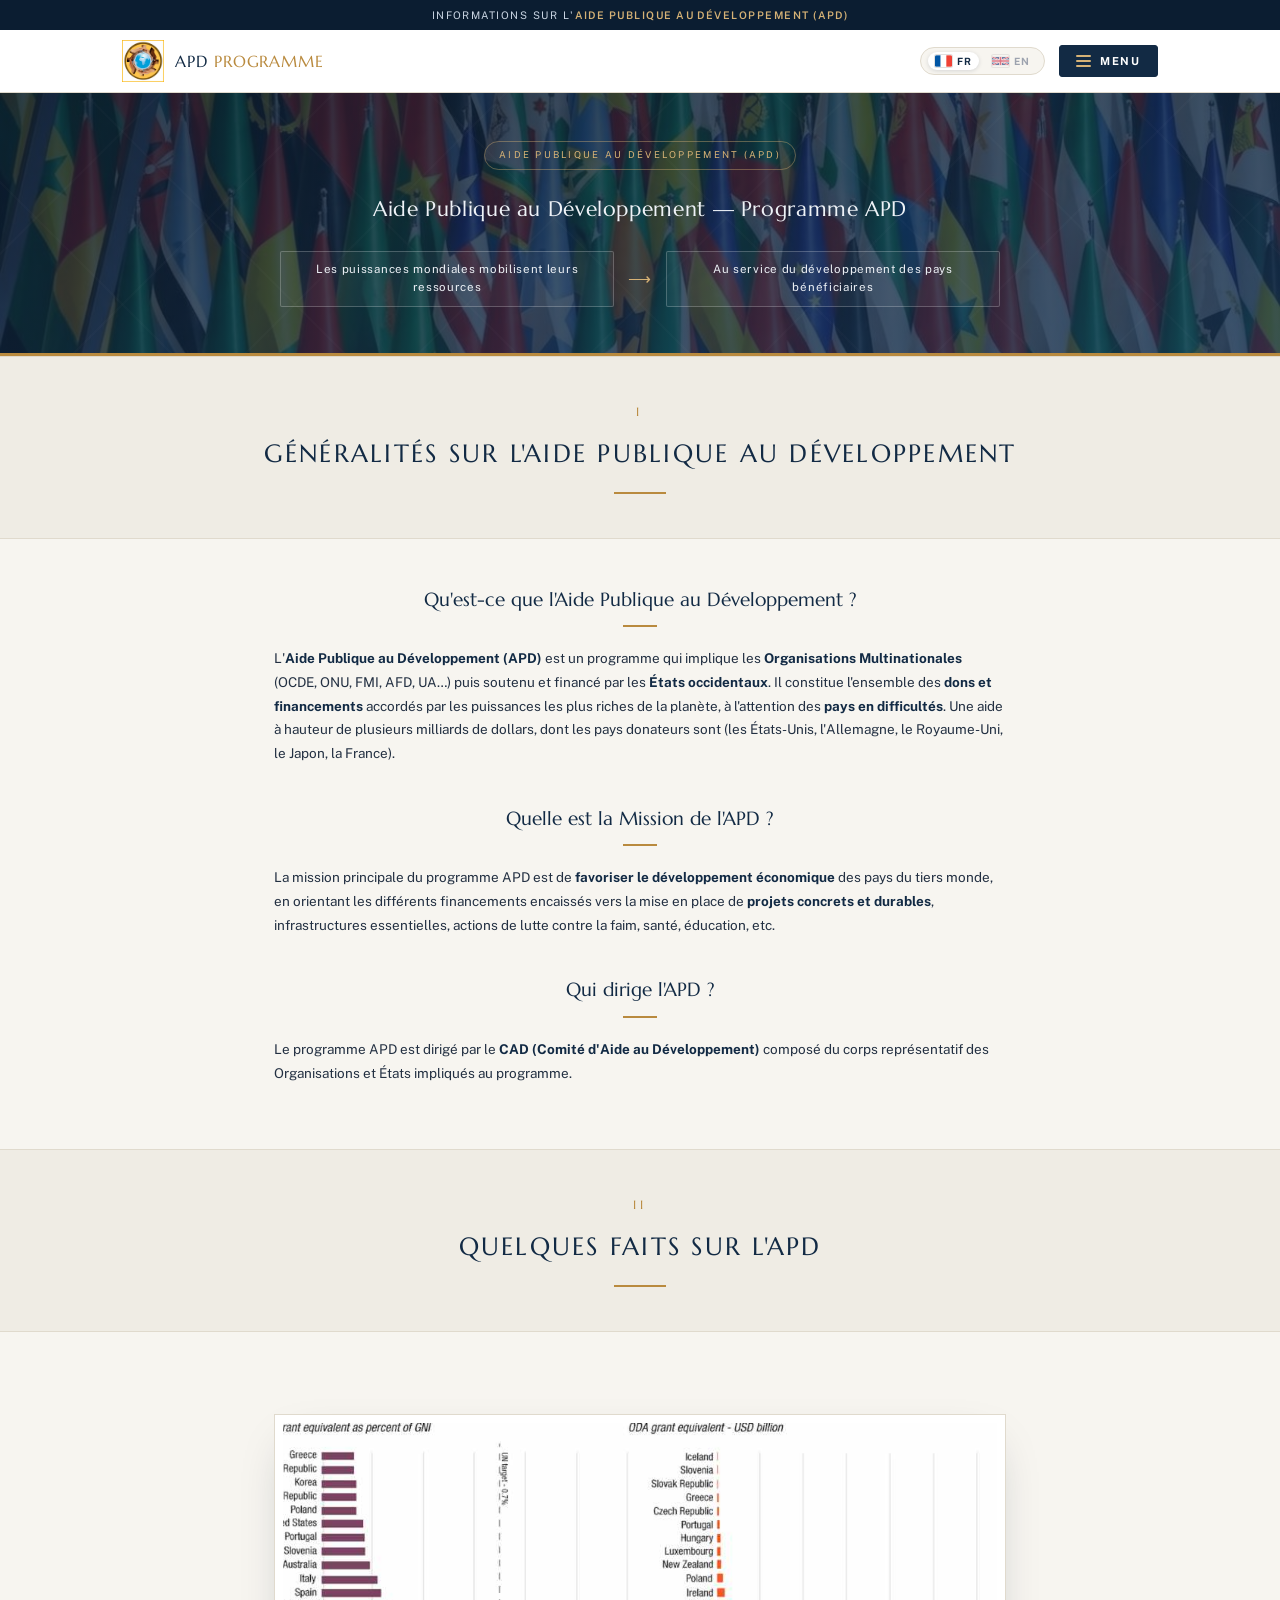
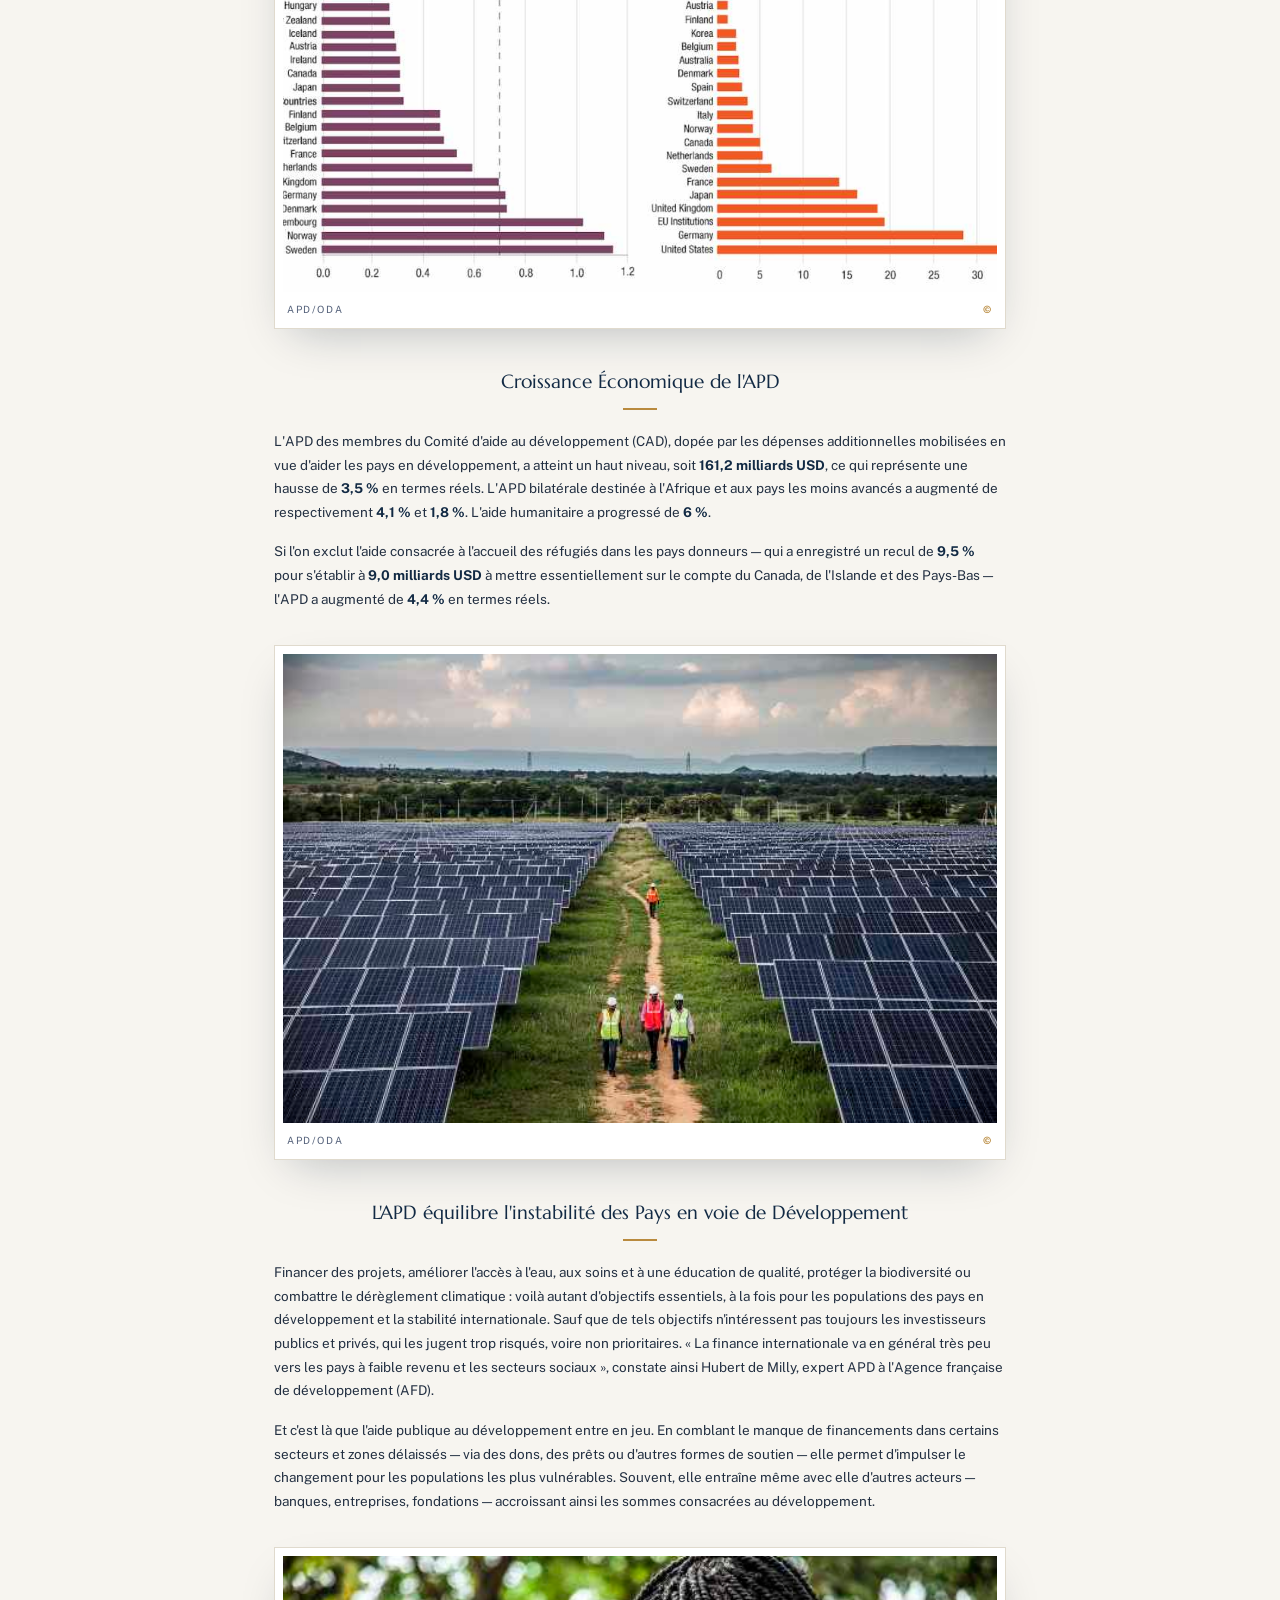
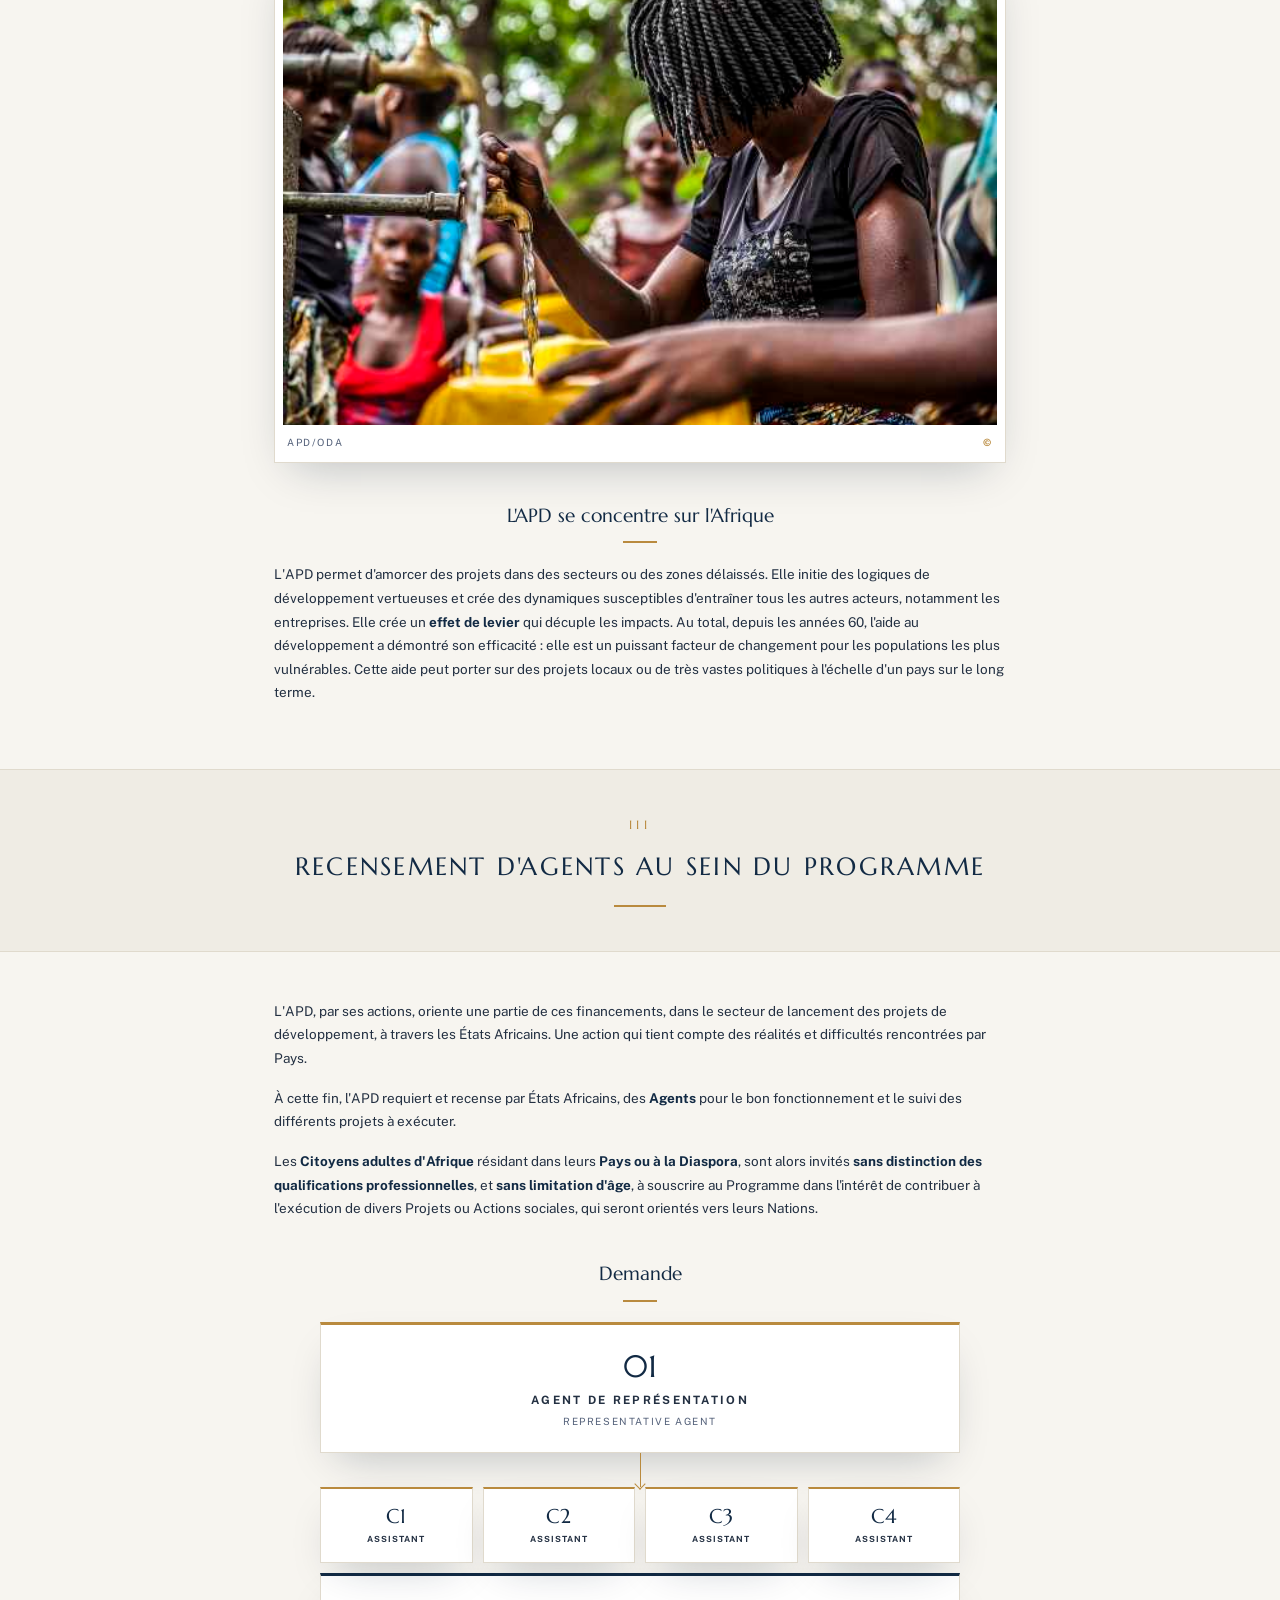
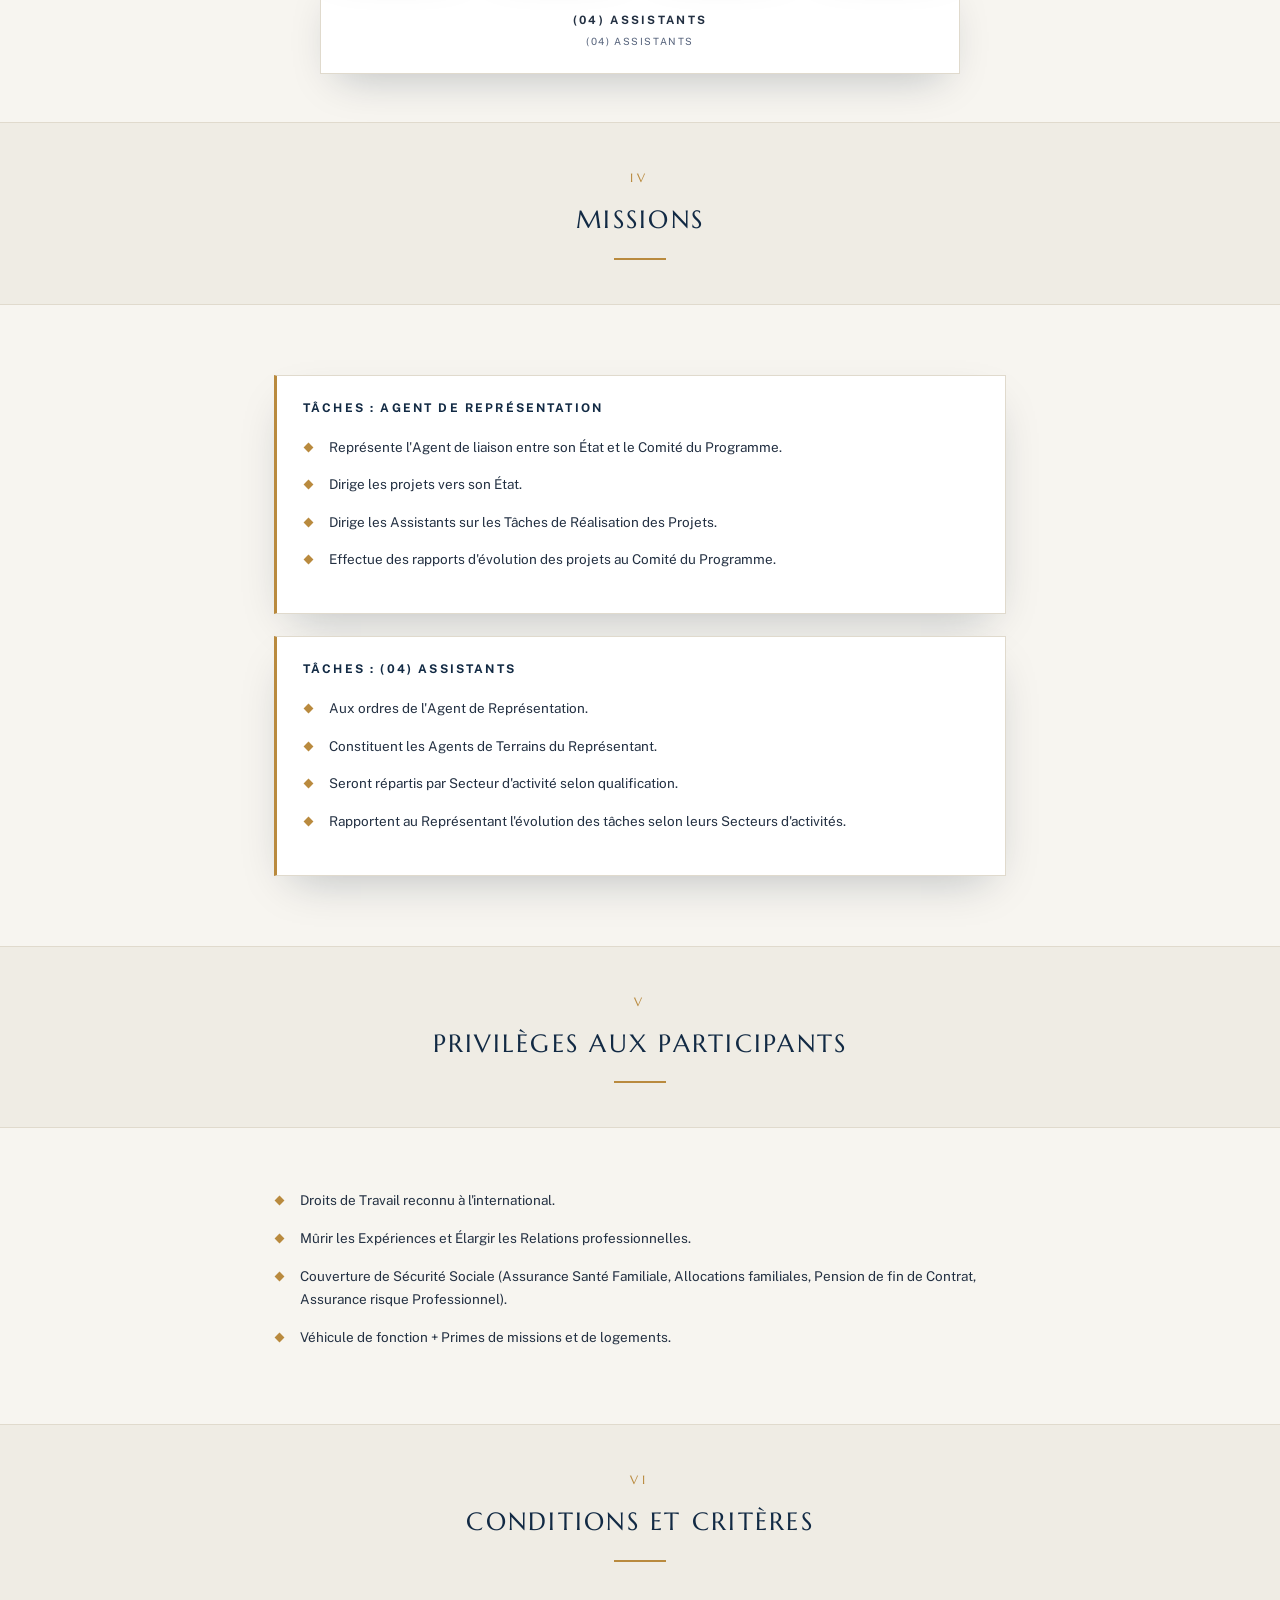
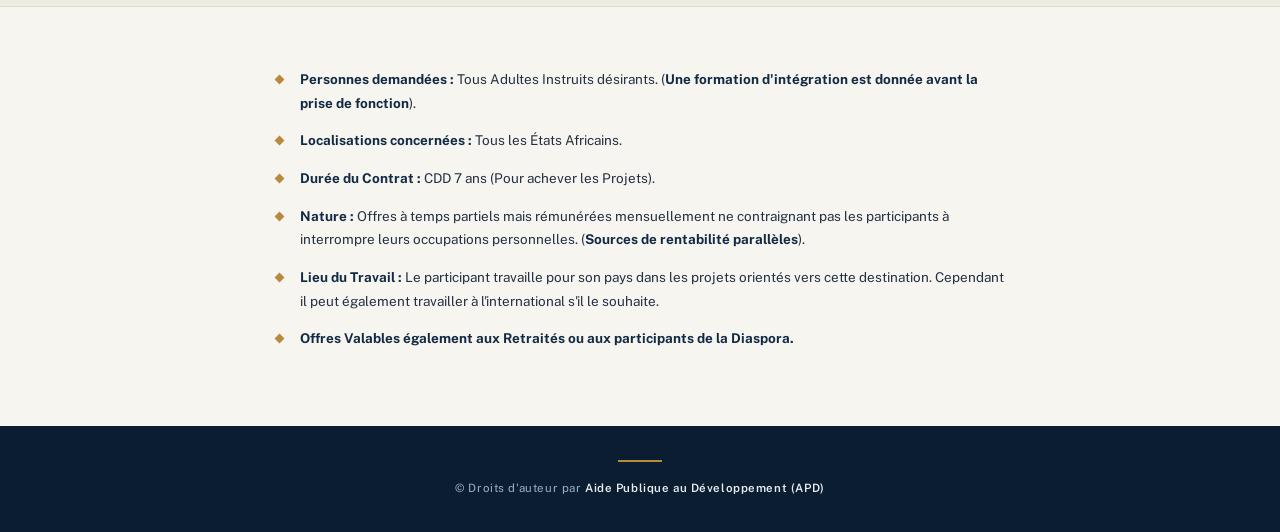
<file: index.html>
<!DOCTYPE html>
<html lang="fr">
<head>
<meta charset="UTF-8">
<meta name="viewport" content="width=device-width, initial-scale=1.0">
<link rel="icon" type="image/png" href="assets/img/logo.png">
<title data-i18n="meta.homeTitle">Aide Publique au Développement (APD)</title>
<meta name="description" content="Informations sur l'Aide Publique au Développement (APD) — Recensement d'agents par le Programme APD.">
<link rel="preconnect" href="https://fonts.googleapis.com">
<link rel="preconnect" href="https://fonts.gstatic.com" crossorigin>
<link href="https://fonts.googleapis.com/css2?family=Marcellus&family=Public+Sans:ital,wght@0,400;0,600;0,700;1,400&display=swap" rel="stylesheet">
<link rel="stylesheet" href="css/styles.css">
</head>
<body>

<div class="topline" data-i18n-html="top.line">Informations sur l'<b>Aide Publique au Développement (APD)</b></div>

<header class="site-header">
  <div class="header-inner">
    <a class="brand" href="index.html" data-i18n-aria="brand.aria">
      <img class="brand-mark" src="assets/img/logo.png" data-i18n-alt="brand.alt">
      <span class="brand-text">
        <span class="brand-title" data-i18n-html="brand.title">APD <span>PROGRAMME</span></span>
      </span>
    </a>
    <div class="header-right">
      <div class="lang-switch" role="group" aria-label="Langue / Language">
        <button type="button" class="lang-btn active" data-lang="fr" aria-label="Français">
          <svg viewBox="0 0 3 2"><rect width="1" height="2" x="0" fill="#0055A4"/><rect width="1" height="2" x="1" fill="#FFFFFF"/><rect width="1" height="2" x="2" fill="#EF4135"/></svg>FR
        </button>
        <button type="button" class="lang-btn" data-lang="en" aria-label="English">
          <svg viewBox="0 0 60 30"><clipPath id="ukc"><rect width="60" height="30"/></clipPath><g clip-path="url(#ukc)"><rect width="60" height="30" fill="#012169"/><path d="M0,0 60,30 M60,0 0,30" stroke="#fff" stroke-width="6"/><path d="M0,0 60,30 M60,0 0,30" stroke="#C8102E" stroke-width="3.6"/><path d="M30,0 V30 M0,15 H60" stroke="#fff" stroke-width="10"/><path d="M30,0 V30 M0,15 H60" stroke="#C8102E" stroke-width="6"/></g></svg>EN
        </button>
      </div>
      <div class="menu-wrap" id="menuWrap">
        <button type="button" class="menu-btn" id="menuBtn" aria-haspopup="true" aria-expanded="false" aria-label="Menu">
          <span class="menu-bars"><span></span><span></span><span></span></span>
          <span class="menu-label" data-i18n="nav.menu">Menu</span>
        </button>
        <nav class="menu-dropdown" aria-label="Navigation principale">
          <a href="index.html" class="active" data-i18n="nav.home">Accueil</a>
          <a href="inscription.html"  data-i18n="nav.register">S'inscrire</a>
        </nav>
      </div>
    </div>
  </div>
</header>

<main>

  <section class="hero">
    <span class="hero-kicker" data-i18n="hero.kicker">Aide Publique au Développement (APD)</span>
    <h1 data-i18n="hero.title">Aide Publique au Développement — Programme APD</h1>
    <div class="hero-flow">
      <span class="flow-cell" data-i18n="hero.flow1">Les puissances mondiales mobilisent leurs ressources</span>
      <span class="flow-arrow">⟶</span>
      <span class="flow-cell" data-i18n="hero.flow2">Au service du développement des pays bénéficiaires</span>
    </div>
  </section>

  <!-- ===== I. GÉNÉRALITÉS ===== -->
  <section class="band">
    <div class="band-num">I</div>
    <h2 data-i18n="s1.title">Généralités sur l'Aide Publique au Développement</h2>
    <div class="band-rule"></div>
  </section>

  <div class="article">
    <h3 data-i18n="s1.q1">Qu'est-ce que l'Aide Publique au Développement&nbsp;?</h3>
    <p data-i18n-html="s1.p1">L'<strong>Aide Publique au Développement (APD)</strong> est un programme qui implique les <strong>Organisations Multinationales</strong> (OCDE, ONU, FMI, AFD, UA…) puis soutenu et financé par les <strong>États occidentaux</strong>. Il constitue l'ensemble des <strong>dons et financements</strong> accordés par les puissances les plus riches de la planète, à l'attention des <strong>pays en difficultés</strong>. Une aide à hauteur de plusieurs milliards de dollars, dont les pays donateurs sont (les États-Unis, l'Allemagne, le Royaume-Uni, le Japon, la France).</p>

    <h3 data-i18n="s1.q2">Quelle est la Mission de l'APD&nbsp;?</h3>
    <p data-i18n-html="s1.p2">La mission principale du programme APD est de <strong>favoriser le développement économique</strong> des pays du tiers monde, en orientant les différents financements encaissés vers la mise en place de <strong>projets concrets et durables</strong>, infrastructures essentielles, actions de lutte contre la faim, santé, éducation, etc.</p>

    <h3 data-i18n="s1.q3">Qui dirige l'APD&nbsp;?</h3>
    <p data-i18n-html="s1.p3">Le programme APD est dirigé par le <strong>CAD (Comité d'Aide au Développement)</strong> composé du corps représentatif des Organisations et États impliqués au programme.</p>
  </div>

  <!-- ===== II. QUELQUES FAITS ===== -->
  <section class="band">
    <div class="band-num">II</div>
    <h2 data-i18n="s2.title">Quelques faits sur l'APD</h2>
    <div class="band-rule"></div>
  </section>

  <div class="article">

    <figure class="figure">
      <img src="assets/img/accueil-1.jpg"
           onerror="this.onerror=null;this.src='https://images.pexels.com/photos/3184292/pexels-photo-3184292.jpeg?auto=compress&cs=tinysrgb&w=1200';"
           alt="Croissance APD" loading="lazy">
      <figcaption><span data-i18n="fig.caption">APD/ODA</span> <b>©</b></figcaption>
    </figure>

    <h3 data-i18n="s2.h1">Croissance Économique de l'APD</h3>
    <p data-i18n-html="s2.p1a">L'APD des membres du Comité d'aide au développement (CAD), dopée par les dépenses additionnelles mobilisées en vue d'aider les pays en développement, a atteint un haut niveau, soit <strong>161,2 milliards USD</strong>, ce qui représente une hausse de <strong>3,5 %</strong> en termes réels. L'APD bilatérale destinée à l'Afrique et aux pays les moins avancés a augmenté de respectivement <strong>4,1 %</strong> et <strong>1,8 %</strong>. L'aide humanitaire a progressé de <strong>6 %</strong>.</p>
    <p data-i18n-html="s2.p1b">Si l'on exclut l'aide consacrée à l'accueil des réfugiés dans les pays donneurs — qui a enregistré un recul de <strong>9,5 %</strong> pour s'établir à <strong>9,0 milliards USD</strong> à mettre essentiellement sur le compte du Canada, de l'Islande et des Pays-Bas — l'APD a augmenté de <strong>4,4 %</strong> en termes réels.</p>

    <figure class="figure">
      <img src="assets/img/accueil-2.jpg"
           onerror="this.onerror=null;this.src='https://images.pexels.com/photos/6646918/pexels-photo-6646918.jpeg?auto=compress&cs=tinysrgb&w=1200';"
           alt="Développement" loading="lazy">
      <figcaption><span data-i18n="fig.caption2">APD/ODA</span> <b>©</b></figcaption>
    </figure>

    <h3 data-i18n="s2.h2">L'APD équilibre l'instabilité des Pays en voie de Développement</h3>
    <p data-i18n-html="s2.p2a">Financer des projets, améliorer l'accès à l'eau, aux soins et à une éducation de qualité, protéger la biodiversité ou combattre le dérèglement climatique : voilà autant d'objectifs essentiels, à la fois pour les populations des pays en développement et la stabilité internationale. Sauf que de tels objectifs n'intéressent pas toujours les investisseurs publics et privés, qui les jugent trop risqués, voire non prioritaires. «&nbsp;La finance internationale va en général très peu vers les pays à faible revenu et les secteurs sociaux&nbsp;», constate ainsi Hubert de Milly, expert APD à l'Agence française de développement (AFD).</p>
    <p data-i18n-html="s2.p2b">Et c'est là que l'aide publique au développement entre en jeu. En comblant le manque de financements dans certains secteurs et zones délaissés — via des dons, des prêts ou d'autres formes de soutien — elle permet d'impulser le changement pour les populations les plus vulnérables. Souvent, elle entraîne même avec elle d'autres acteurs — banques, entreprises, fondations — accroissant ainsi les sommes consacrées au développement.</p>

    <figure class="figure">
      <img src="assets/img/accueil-3.jpg"
           onerror="this.onerror=null;this.src='https://images.pexels.com/photos/3184339/pexels-photo-3184339.jpeg?auto=compress&cs=tinysrgb&w=1200';"
           alt="Développement Afrique" loading="lazy">
      <figcaption><span data-i18n="fig.caption3">APD/ODA</span> <b>©</b></figcaption>
    </figure>

    <h3 data-i18n="s2.h3">L'APD se concentre sur l'Afrique</h3>
    <p data-i18n="s2.p3">L'APD permet d'amorcer des projets dans des secteurs ou des zones délaissés. Elle initie des logiques de développement vertueuses et crée des dynamiques susceptibles d'entraîner tous les autres acteurs, notamment les entreprises. Elle crée un <strong>effet de levier</strong> qui décuple les impacts. Au total, depuis les années 60, l'aide au développement a démontré son efficacité : elle est un puissant facteur de changement pour les populations les plus vulnérables. Cette aide peut porter sur des projets locaux ou de très vastes politiques à l'échelle d'un pays sur le long terme.</p>

  </div>

  <!-- ===== III. RECENSEMENT ===== -->
  <section class="band">
    <div class="band-num">III</div>
    <h2 data-i18n="s3.title">Recensement d'Agents au sein du Programme</h2>
    <div class="band-rule"></div>
  </section>

  <div class="article">
    <p data-i18n="s3.p1">L'APD, par ses actions, oriente une partie de ces financements, dans le secteur de lancement des projets de développement, à travers les États Africains. Une action qui tient compte des réalités et difficultés rencontrées par Pays.</p>
    <p data-i18n="s3.p2">À cette fin, l'APD requiert et recense par États Africains, des <strong>Agents</strong> pour le bon fonctionnement et le suivi des différents projets à exécuter.</p>
    <p data-i18n-html="s3.p3">Les <strong>Citoyens adultes d'Afrique</strong> résidant dans leurs <strong>Pays ou à la Diaspora</strong>, sont alors invités <strong>sans distinction des qualifications professionnelles</strong>, et <strong>sans limitation d'âge</strong>, à souscrire au Programme dans l'intérêt de contribuer à l'exécution de divers Projets ou Actions sociales, qui seront orientés vers leurs Nations.</p>

    <h3 data-i18n="s3.h1">Demande</h3>
    <div class="demande-wrap">
      <div class="org-card">
        <div class="org-num">01</div>
        <div class="org-role" data-i18n="s3.role1">Agent de Représentation</div>
        <div class="org-role-en">Representative Agent</div>
      </div>
      <div class="org-link"></div>
      <div class="org-grid">
        <div class="org-card"><div class="org-num">C1</div><div class="org-role" data-i18n="s3.coord">Assistant</div></div>
        <div class="org-card"><div class="org-num">C2</div><div class="org-role" data-i18n="s3.coord2">Assistant</div></div>
        <div class="org-card"><div class="org-num">C3</div><div class="org-role" data-i18n="s3.coord3">Assistant</div></div>
        <div class="org-card"><div class="org-num">C4</div><div class="org-role" data-i18n="s3.coord4">Assistant</div></div>
      </div>
      <div class="org-card" style="margin-top:10px;border-top-color:var(--navy);">
        <div class="org-role" data-i18n="s3.count">(04) Assistants</div>
        <div class="org-role-en">(04) Assistants</div>
      </div>
    </div>
  </div>

  <!-- ===== IV. MISSIONS ===== -->
  <section class="band">
    <div class="band-num">IV</div>
    <h2 data-i18n="s4.title">Missions</h2>
    <div class="band-rule"></div>
  </section>

  <div class="article">
    <div class="role-block">
      <h4 data-i18n="s4.r1">Tâches&nbsp;: Agent de Représentation</h4>
      <ul>
        <li data-i18n="s4.r1li1">Représente l'Agent de liaison entre son État et le Comité du Programme.</li>
        <li data-i18n="s4.r1li2">Dirige les projets vers son État.</li>
        <li data-i18n="s4.r1li3">Dirige les Assistants sur les Tâches de Réalisation des Projets.</li>
        <li data-i18n="s4.r1li4">Effectue des rapports d'évolution des projets au Comité du Programme.</li>
      </ul>
    </div>
    <div class="role-block">
      <h4 data-i18n="s4.r2">Tâches&nbsp;: (04) Assistants</h4>
      <ul>
        <li data-i18n="s4.r2li1">Aux ordres de l'Agent de Représentation.</li>
        <li data-i18n="s4.r2li2">Constituent les Agents de Terrains du Représentant.</li>
        <li data-i18n="s4.r2li3">Seront répartis par Secteur d'activité selon qualification.</li>
        <li data-i18n="s4.r2li4">Rapportent au Représentant l'évolution des tâches selon leurs Secteurs d'activités.</li>
      </ul>
    </div>
  </div>

  <!-- ===== V. PRIVILÈGES ===== -->
  <section class="band">
    <div class="band-num">V</div>
    <h2 data-i18n="s5.title">Privilèges aux participants</h2>
    <div class="band-rule"></div>
  </section>

  <div class="article">
    <ul>
      <li data-i18n="s5.li1">Droits de Travail reconnu à l'international.</li>
      <li data-i18n="s5.li2">Mûrir les Expériences et Élargir les Relations professionnelles.</li>
      <li data-i18n="s5.li3">Couverture de Sécurité Sociale (Assurance Santé Familiale, Allocations familiales, Pension de fin de Contrat, Assurance risque Professionnel).</li>
      <li data-i18n="s5.li4">Véhicule de fonction + Primes de missions et de logements.</li>
    </ul>
  </div>

  <!-- ===== VI. CONDITIONS ===== -->
  <section class="band">
    <div class="band-num">VI</div>
    <h2 data-i18n="s6.title">Conditions et Critères</h2>
    <div class="band-rule"></div>
  </section>

  <div class="article">
    <ul>
      <li data-i18n-html="s6.li1"><strong>Personnes demandées&nbsp;:</strong> Tous Adultes Instruits désirants. (<strong>Une formation d'intégration est donnée avant la prise de fonction</strong>).</li>
      <li data-i18n-html="s6.li2"><strong>Localisations concernées&nbsp;:</strong> Tous les États Africains.</li>
      <li data-i18n-html="s6.li3"><strong>Durée du Contrat&nbsp;:</strong> CDD 7 ans (Pour achever les Projets).</li>
      <li data-i18n-html="s6.li4"><strong>Nature&nbsp;:</strong> Offres à temps partiels mais rémunérées mensuellement ne contraignant pas les participants à interrompre leurs occupations personnelles. (<strong>Sources de rentabilité parallèles</strong>).</li>
      <li data-i18n-html="s6.li5"><strong>Lieu du Travail&nbsp;:</strong> Le participant travaille pour son pays dans les projets orientés vers cette destination. Cependant il peut également travailler à l'international s'il le souhaite.</li>
      <li data-i18n-html="s6.li6"><strong>Offres Valables également aux Retraités ou aux participants de la Diaspora.</strong></li>
    </ul>
  </div>

</main>

<footer class="site-footer">
  <div class="foot-rule"></div>
  <p data-i18n-html="footer.copy">© Droits d'auteur par <b>Aide Publique au Développement (APD)</b></p>
</footer>

<script src="js/i18n.js"></script>
</body>
</html>
</file>
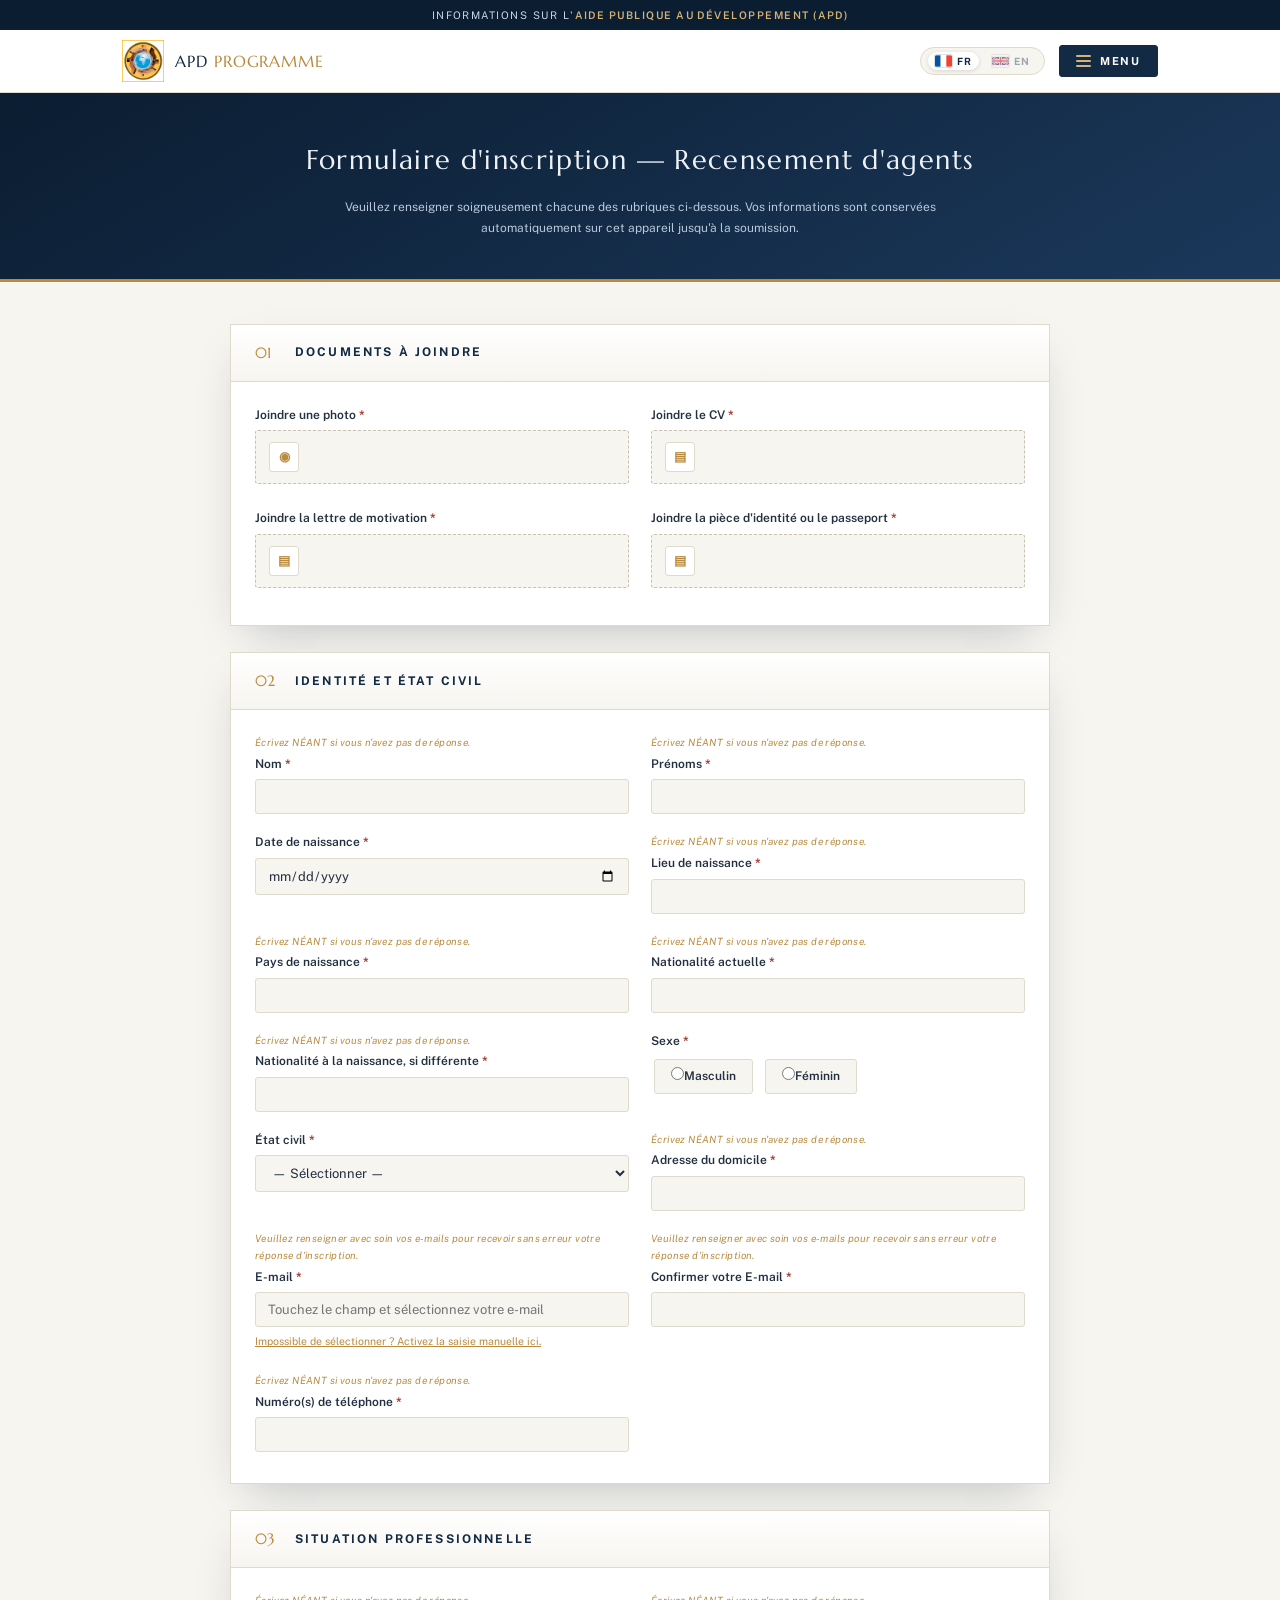
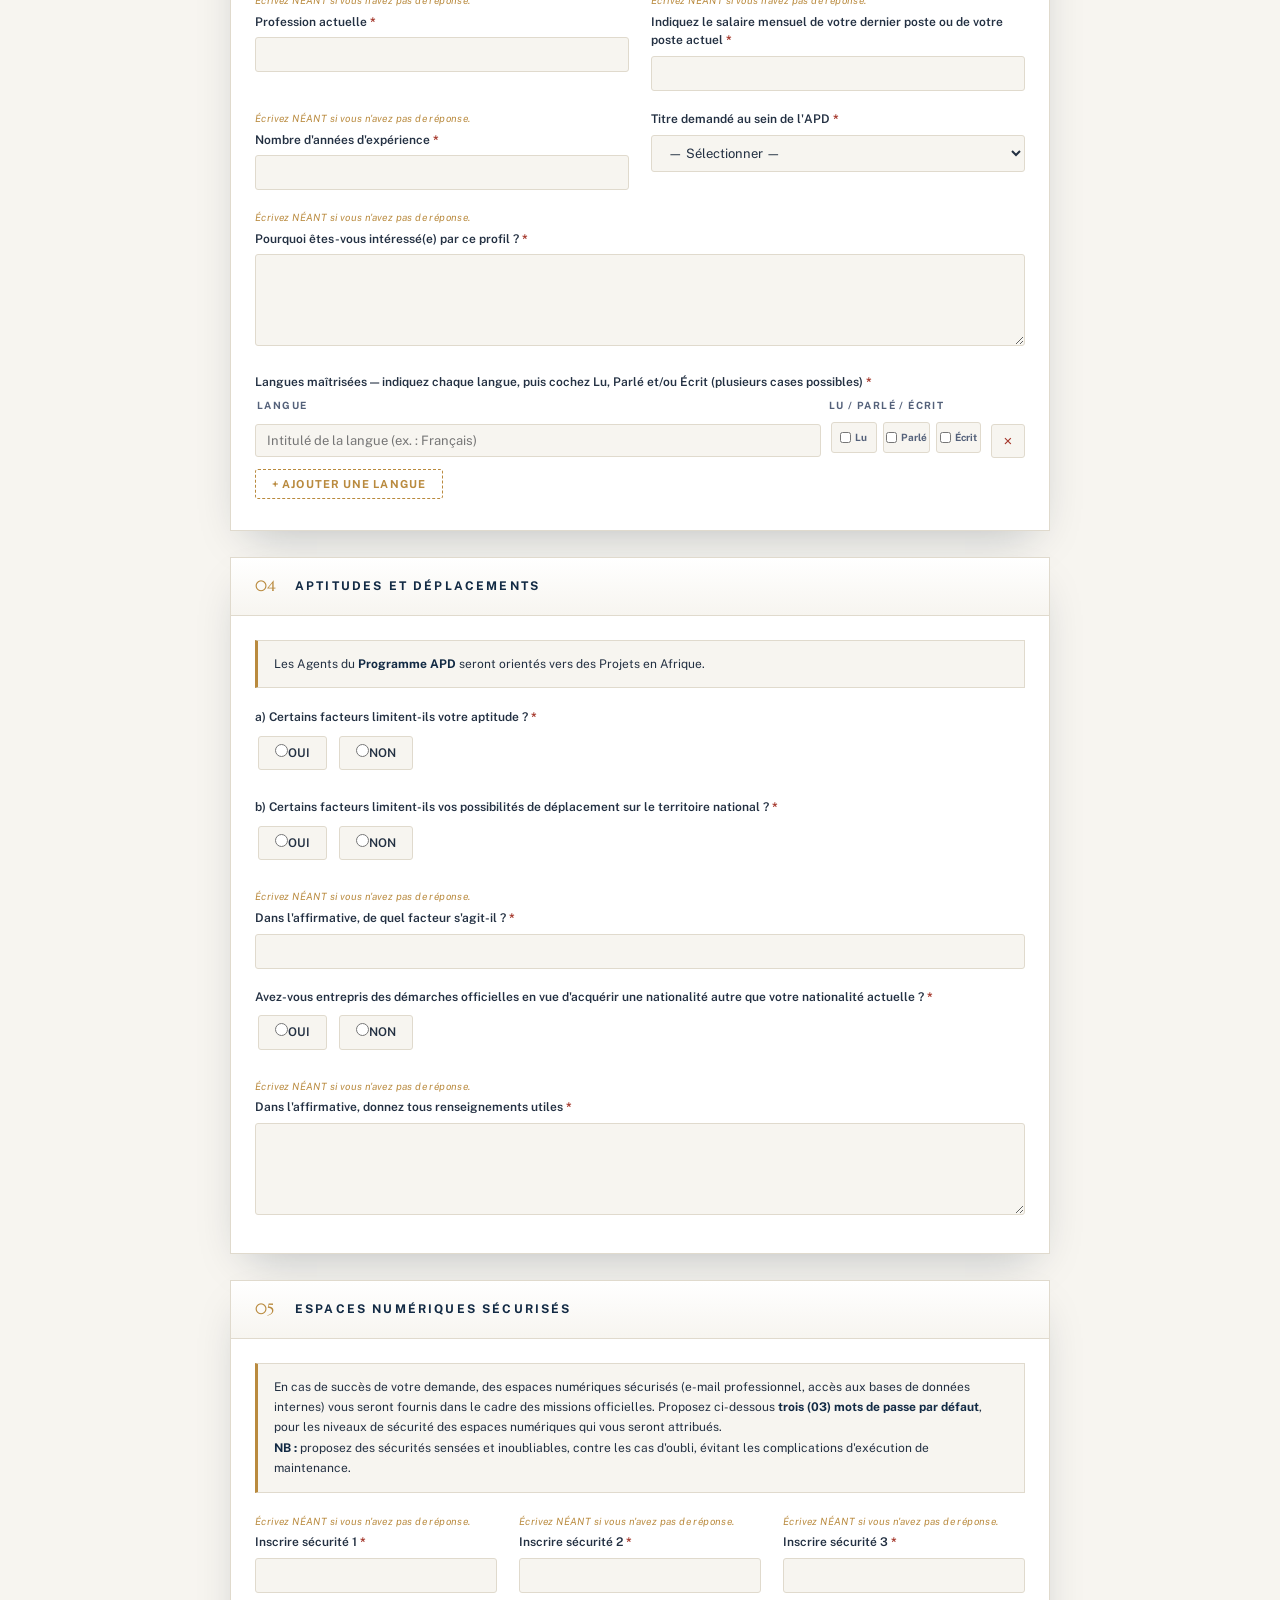
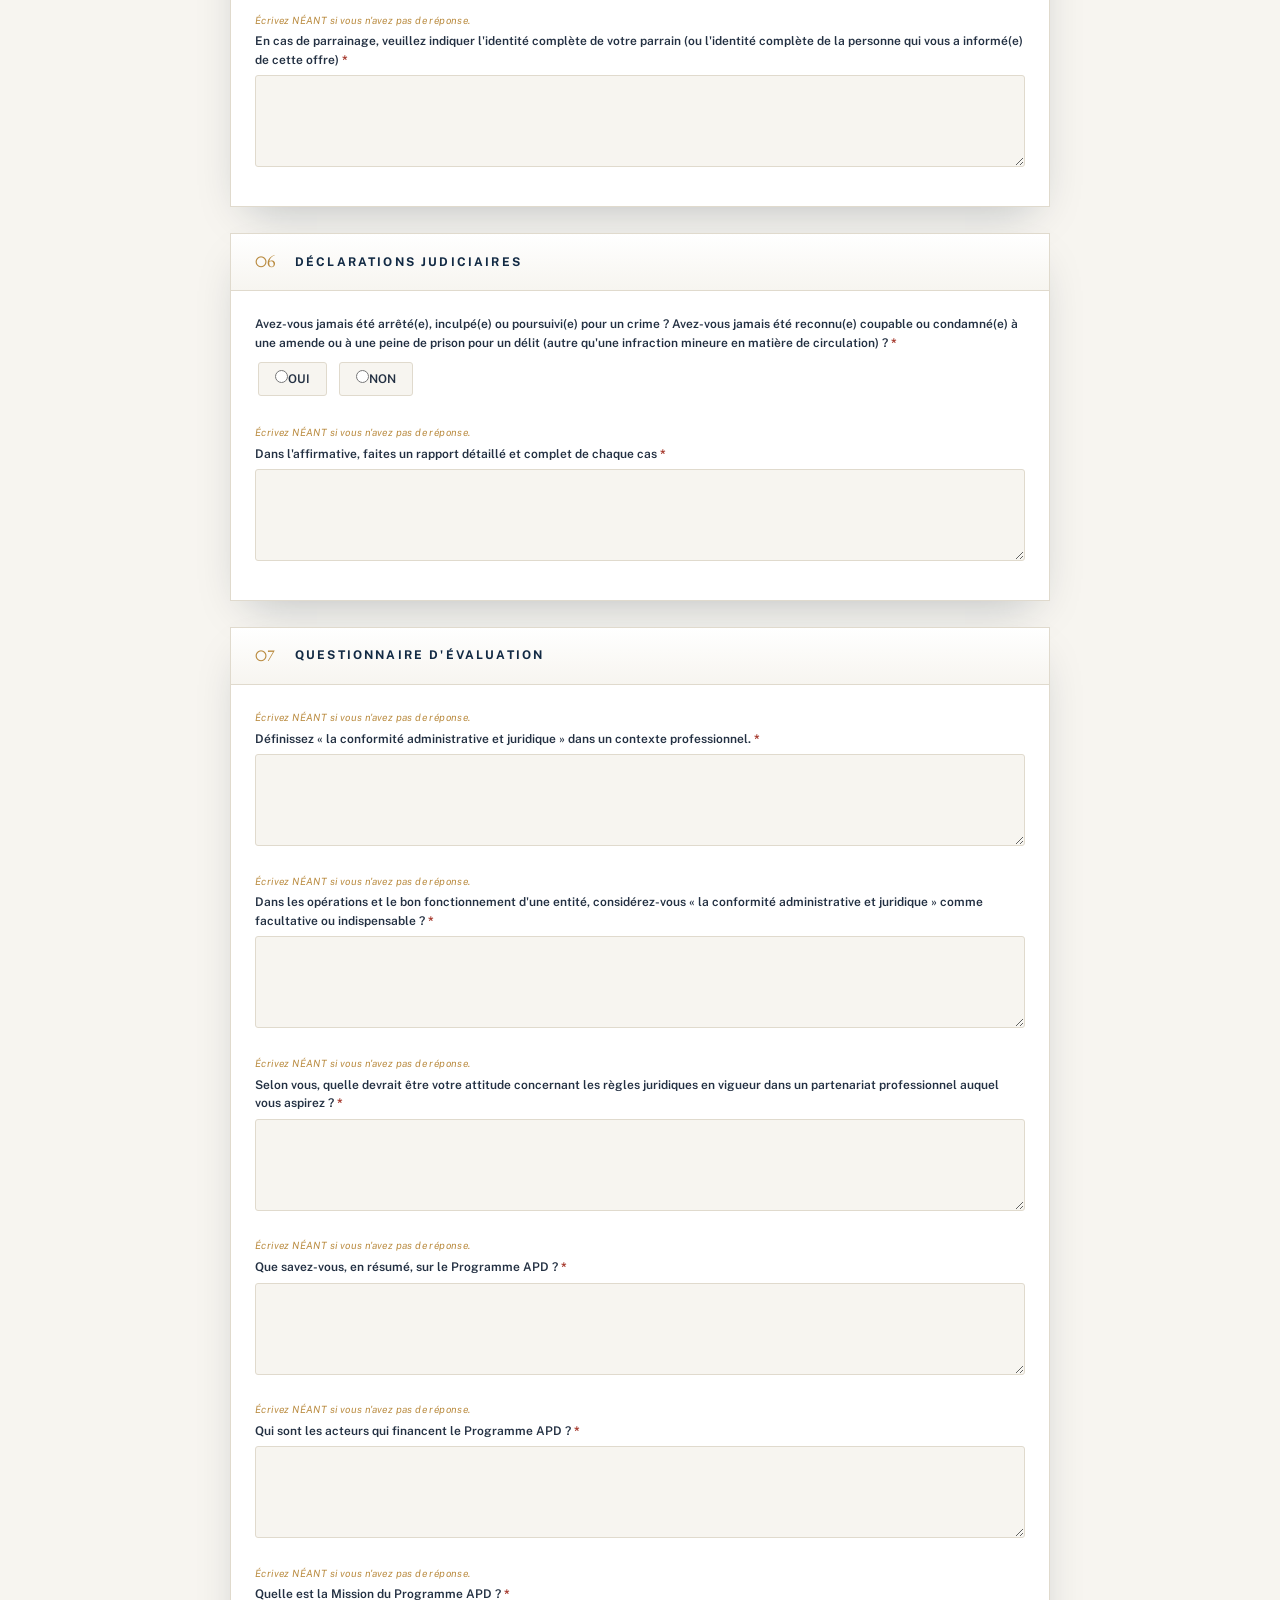
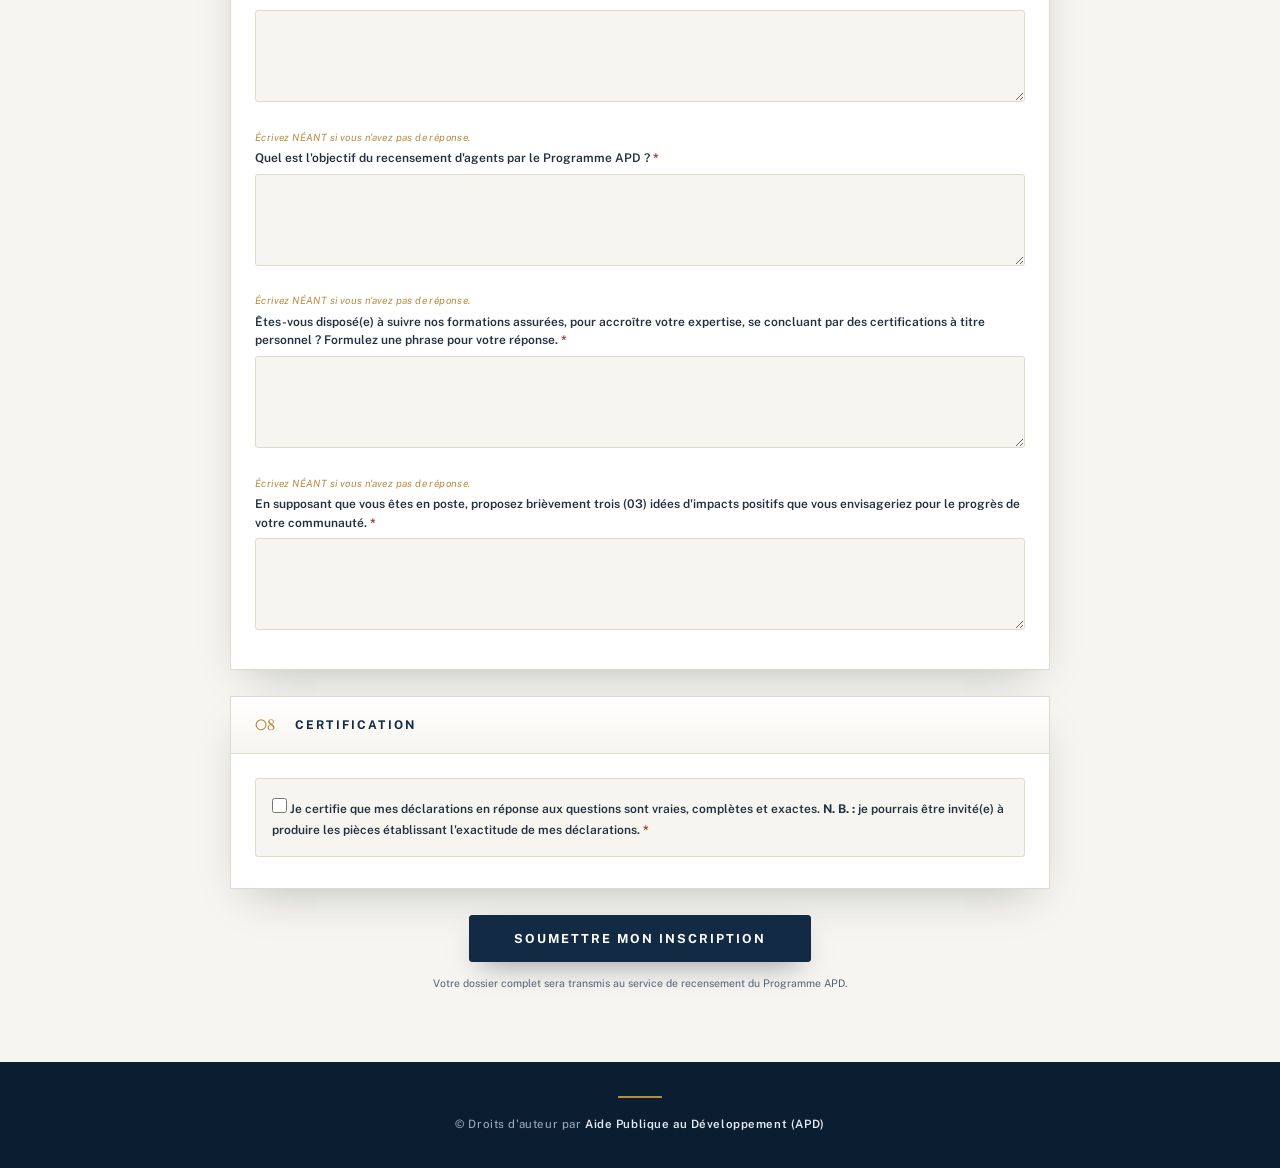
<file: inscription.html>
<!DOCTYPE html>
<html lang="fr">
<head>
<meta charset="UTF-8">
<meta name="viewport" content="width=device-width, initial-scale=1.0">
<link rel="icon" type="image/png" href="assets/img/logo.png">
<title data-i18n="meta.formTitle">S'inscrire — Programme APD</title>
<link rel="preconnect" href="https://fonts.googleapis.com">
<link rel="preconnect" href="https://fonts.gstatic.com" crossorigin>
<link href="https://fonts.googleapis.com/css2?family=Marcellus&family=Public+Sans:ital,wght@0,400;0,600;0,700;1,400&display=swap" rel="stylesheet">
<link rel="stylesheet" href="css/styles.css">
</head>
<body>

<div class="topline" data-i18n-html="top.line">Informations sur l'<b>Aide Publique au Développement (APD)</b></div>

<header class="site-header">
  <div class="header-inner">
    <a class="brand" href="index.html" data-i18n-aria="brand.aria">
      <img class="brand-mark" src="assets/img/logo.png" data-i18n-alt="brand.alt">
      <span class="brand-text">
        <span class="brand-title" data-i18n-html="brand.title">APD <span>PROGRAMME</span></span>
      </span>
    </a>
    <div class="header-right">
      <div class="lang-switch" role="group" aria-label="Langue / Language">
        <button type="button" class="lang-btn active" data-lang="fr" aria-label="Français">
          <svg viewBox="0 0 3 2"><rect width="1" height="2" x="0" fill="#0055A4"/><rect width="1" height="2" x="1" fill="#FFFFFF"/><rect width="1" height="2" x="2" fill="#EF4135"/></svg>FR
        </button>
        <button type="button" class="lang-btn" data-lang="en" aria-label="English">
          <svg viewBox="0 0 60 30"><clipPath id="ukc2"><rect width="60" height="30"/></clipPath><g clip-path="url(#ukc2)"><rect width="60" height="30" fill="#012169"/><path d="M0,0 60,30 M60,0 0,30" stroke="#fff" stroke-width="6"/><path d="M0,0 60,30 M60,0 0,30" stroke="#C8102E" stroke-width="3.6"/><path d="M30,0 V30 M0,15 H60" stroke="#fff" stroke-width="10"/><path d="M30,0 V30 M0,15 H60" stroke="#C8102E" stroke-width="6"/></g></svg>EN
        </button>
      </div>
      <div class="menu-wrap" id="menuWrap">
        <button type="button" class="menu-btn" id="menuBtn" aria-haspopup="true" aria-expanded="false" aria-label="Menu">
          <span class="menu-bars"><span></span><span></span><span></span></span>
          <span class="menu-label" data-i18n="nav.menu">Menu</span>
        </button>
        <nav class="menu-dropdown" aria-label="Navigation principale">
          <a href="index.html"  data-i18n="nav.home">Accueil</a>
          <a href="inscription.html" class="active" data-i18n="nav.register">S'inscrire</a>
        </nav>
      </div>
    </div>
  </div>
</header>

<section class="form-hero">
  <h1 data-i18n="form.heroTitle">Formulaire d'inscription — Recensement d'agents</h1>
  <p data-i18n="form.heroSub">Veuillez renseigner soigneusement chacune des rubriques ci-dessous.</p>
</section>

<main class="form-shell">
  <form id="registrationForm" action="submit.php" method="post" enctype="multipart/form-data" novalidate>

    <!-- 01. DOCUMENTS -->
    <section class="fieldset">
      <div class="fieldset-head"><span class="fieldset-num">01</span><h2 data-i18n="form.sec1">Documents à joindre</h2></div>
      <div class="fieldset-body">
        <div class="grid-2">
          <div class="field" data-field="photo">
            <label data-i18n="f.photo">Joindre une photo <span class="req">*</span></label>
            <label class="file-box">
              <input type="file" name="photo" id="photo" accept=".jpg,.jpeg,.png,.doc,.docx,.pdf">
              <span class="file-ico">◉</span>
              <span class="file-meta"><span class="file-name"></span></span>
            </label>
          </div>
          <div class="field" data-field="cv">
            <label data-i18n="f.cv">Joindre le CV <span class="req">*</span></label>
            <label class="file-box">
              <input type="file" name="cv" id="cv" accept=".jpg,.jpeg,.png,.doc,.docx,.pdf">
              <span class="file-ico">▤</span>
              <span class="file-meta"><span class="file-name"></span></span>
            </label>
          </div>
          <div class="field" data-field="lettre">
            <label data-i18n="f.lettre">Joindre la lettre de motivation <span class="req">*</span></label>
            <label class="file-box">
              <input type="file" name="lettre" id="lettre" accept=".jpg,.jpeg,.png,.doc,.docx,.pdf">
              <span class="file-ico">▤</span>
              <span class="file-meta"><span class="file-name"></span></span>
            </label>
          </div>
          <div class="field" data-field="identite">
            <label data-i18n="f.identite">Joindre la pièce d'identité ou le passeport <span class="req">*</span></label>
            <label class="file-box">
              <input type="file" name="identite" id="identite" accept=".jpg,.jpeg,.png,.doc,.docx,.pdf">
              <span class="file-ico">▤</span>
              <span class="file-meta"><span class="file-name"></span></span>
            </label>
          </div>
        </div>
      </div>
    </section>

    <!-- 02. IDENTITÉ -->
    <section class="fieldset">
      <div class="fieldset-head"><span class="fieldset-num">02</span><h2 data-i18n="form.sec2">Identité et état civil</h2></div>
      <div class="fieldset-body">
        <div class="grid-2">
          <div class="field" data-field="nom"><div class="field-note" data-i18n="f.neant">Écrivez NÉANT si vous n'avez pas de réponse.</div><label for="nom" data-i18n="f.nom">Nom <span class="req">*</span></label><input type="text" id="nom" name="nom"></div>
          <div class="field" data-field="prenoms"><div class="field-note" data-i18n="f.neant">Écrivez NÉANT si vous n'avez pas de réponse.</div><label for="prenoms" data-i18n="f.prenoms">Prénoms <span class="req">*</span></label><input type="text" id="prenoms" name="prenoms"></div>
          <div class="field" data-field="date_naissance"><label for="date_naissance" data-i18n="f.dnaiss">Date de naissance <span class="req">*</span></label><input type="date" id="date_naissance" name="date_naissance"></div>
          <div class="field" data-field="lieu_naissance"><div class="field-note" data-i18n="f.neant">Écrivez NÉANT si vous n'avez pas de réponse.</div><label for="lieu_naissance" data-i18n="f.lnaiss">Lieu de naissance <span class="req">*</span></label><input type="text" id="lieu_naissance" name="lieu_naissance"></div>
          <div class="field" data-field="pays_naissance"><div class="field-note" data-i18n="f.neant">Écrivez NÉANT si vous n'avez pas de réponse.</div><label for="pays_naissance" data-i18n="f.pnaiss">Pays de naissance <span class="req">*</span></label><input type="text" id="pays_naissance" name="pays_naissance"></div>
          <div class="field" data-field="nationalite_actuelle"><div class="field-note" data-i18n="f.neant">Écrivez NÉANT si vous n'avez pas de réponse.</div><label for="nationalite_actuelle" data-i18n="f.natact">Nationalité actuelle <span class="req">*</span></label><input type="text" id="nationalite_actuelle" name="nationalite_actuelle"></div>
          <div class="field" data-field="nationalite_naissance"><div class="field-note" data-i18n="f.neant">Écrivez NÉANT si vous n'avez pas de réponse.</div><label for="nationalite_naissance" data-i18n="f.natnaiss">Nationalité à la naissance, si différente <span class="req">*</span></label><input type="text" id="nationalite_naissance" name="nationalite_naissance"></div>
          <div class="field" data-field="sexe"><span class="q-label" data-i18n="f.sexe">Sexe <span class="req">*</span></span><div class="choice-row"><label class="choice"><input type="radio" name="sexe" value="Masculin"><span data-i18n="f.sexeM">Masculin</span></label><label class="choice"><input type="radio" name="sexe" value="Féminin"><span data-i18n="f.sexeF">Féminin</span></label></div></div>
          <div class="field" data-field="etat_civil"><label for="etat_civil" data-i18n="f.etatcivil">État civil <span class="req">*</span></label><select id="etat_civil" name="etat_civil"><option value="" data-i18n="f.select">— Sélectionner —</option><option value="Célibataire" data-i18n="f.ec1">Célibataire</option><option value="Marié(e)" data-i18n="f.ec2">Marié(e)</option><option value="Divorcé(e)" data-i18n="f.ec3">Divorcé(e)</option><option value="Veuf/Veuve" data-i18n="f.ec4">Veuf / Veuve</option></select></div>
          <div class="field" data-field="adresse"><div class="field-note" data-i18n="f.neant">Écrivez NÉANT si vous n'avez pas de réponse.</div><label for="adresse" data-i18n="f.adresse">Adresse du domicile <span class="req">*</span></label><input type="text" id="adresse" name="adresse"></div>
          <div class="field" data-field="email"><div class="field-note" data-i18n="f.emailNote">Veuillez renseigner avec soin vos e-mails.</div><label for="email" data-i18n="f.email">E-mail <span class="req">*</span></label><input type="email" id="email" name="email" autocomplete="email" inputmode="email" autocapitalize="off" spellcheck="false" data-i18n-ph="f.emailPh" placeholder="Touchez le champ et sélectionnez votre e-mail"><a href="#" id="emailManual" class="email-manual" data-i18n="f.manualEntry">Saisie manuelle</a></div>
          <div class="field" data-field="email_confirme"><div class="field-note" data-i18n="f.emailNote">Veuillez renseigner avec soin vos e-mails.</div><label for="email_confirme" data-i18n="f.emailConfirm">Confirmer votre E-mail <span class="req">*</span></label><input type="email" id="email_confirme" name="email_confirme" autocomplete="email" inputmode="email" autocapitalize="off" spellcheck="false"></div>
          <div class="field" data-field="telephone"><div class="field-note" data-i18n="f.neant">Écrivez NÉANT si vous n'avez pas de réponse.</div><label for="telephone" data-i18n="f.tel">Numéro(s) de téléphone <span class="req">*</span></label><input type="text" id="telephone" name="telephone"></div>
        </div>
      </div>
    </section>

    <!-- 03. SITUATION PRO -->
    <section class="fieldset">
      <div class="fieldset-head"><span class="fieldset-num">03</span><h2 data-i18n="form.sec3">Situation professionnelle</h2></div>
      <div class="fieldset-body">
        <div class="grid-2">
          <div class="field" data-field="profession"><div class="field-note" data-i18n="f.neant">Écrivez NÉANT si vous n'avez pas de réponse.</div><label for="profession" data-i18n="f.profession">Profession actuelle <span class="req">*</span></label><input type="text" id="profession" name="profession"></div>
          <div class="field" data-field="salaire"><div class="field-note" data-i18n="f.neant">Écrivez NÉANT si vous n'avez pas de réponse.</div><label for="salaire" data-i18n="f.salaire">Salaire mensuel <span class="req">*</span></label><input type="text" id="salaire" name="salaire"></div>
          <div class="field" data-field="experience"><div class="field-note" data-i18n="f.neant">Écrivez NÉANT si vous n'avez pas de réponse.</div><label for="experience" data-i18n="f.experience">Années d'expérience <span class="req">*</span></label><input type="text" id="experience" name="experience"></div>
          <div class="field" data-field="profil"><label for="profil" data-i18n="f.profil">Titre demandé au sein de l'APD <span class="req">*</span></label><select id="profil" name="profil"><option value="" data-i18n="f.select">— Sélectionner —</option><option value="Agent de Représentation" data-i18n="f.profil1">Agent de Représentation</option><option value="Assistant" data-i18n="f.profil2">Assistant</option></select></div>
        </div>
        <div class="field" data-field="motivation_profil"><div class="field-note" data-i18n="f.neant">Écrivez NÉANT si vous n'avez pas de réponse.</div><label for="motivation_profil" data-i18n="f.whyProfil">Pourquoi ce profil&nbsp;? <span class="req">*</span></label><textarea id="motivation_profil" name="motivation_profil"></textarea></div>
        <div class="field" data-field="langues"><span class="q-label" data-i18n="f.langues">Langues maîtrisées <span class="req">*</span></span><div class="lang-table-head"><span data-i18n="f.langCol1">Langue</span><span data-i18n="f.langCol2">Lu / Parlé / Écrit</span><span></span></div><div id="langRows"></div><button type="button" class="btn-add-lang" id="addLangBtn" data-i18n="f.addLang">+ Ajouter une langue</button></div>
      </div>
    </section>

    <!-- 04. APTITUDES -->
    <section class="fieldset">
      <div class="fieldset-head"><span class="fieldset-num">04</span><h2 data-i18n="form.sec4">Aptitudes et déplacements</h2></div>
      <div class="fieldset-body">
        <div class="form-callout" data-i18n-html="f.callout1">Les Agents du <b>Programme APD</b> seront orientés vers des Projets en Afrique.</div>
        <div class="field" data-field="apt_facteurs"><span class="q-label" data-i18n="f.aptA">a) Facteurs limitent-ils votre aptitude&nbsp;? <span class="req">*</span></span><div class="choice-row"><label class="choice"><input type="radio" name="apt_facteurs" value="OUI"><span data-i18n="f.yes">OUI</span></label><label class="choice"><input type="radio" name="apt_facteurs" value="NON"><span data-i18n="f.no">NON</span></label></div></div>
        <div class="field" data-field="depl_facteurs"><span class="q-label" data-i18n="f.aptB">b) Facteurs limitent-ils vos déplacements&nbsp;? <span class="req">*</span></span><div class="choice-row"><label class="choice"><input type="radio" name="depl_facteurs" value="OUI"><span data-i18n="f.yes">OUI</span></label><label class="choice"><input type="radio" name="depl_facteurs" value="NON"><span data-i18n="f.no">NON</span></label></div></div>
        <div class="field" data-field="depl_facteur"><div class="field-note" data-i18n="f.neant">Écrivez NÉANT si vous n'avez pas de réponse.</div><label for="depl_facteur" data-i18n="f.aptFacteur">Dans l'affirmative, de quel facteur s'agit-il&nbsp;? <span class="req">*</span></label><input type="text" id="depl_facteur" name="depl_facteur"></div>
        <div class="field" data-field="autre_nationalite"><span class="q-label" data-i18n="f.natQ">Démarches pour autre nationalité&nbsp;? <span class="req">*</span></span><div class="choice-row"><label class="choice"><input type="radio" name="autre_nationalite" value="OUI"><span data-i18n="f.yes">OUI</span></label><label class="choice"><input type="radio" name="autre_nationalite" value="NON"><span data-i18n="f.no">NON</span></label></div></div>
        <div class="field" data-field="autre_nationalite_details"><div class="field-note" data-i18n="f.neant">Écrivez NÉANT si vous n'avez pas de réponse.</div><label for="autre_nationalite_details" data-i18n="f.natDetails">Dans l'affirmative, renseignements utiles <span class="req">*</span></label><textarea id="autre_nationalite_details" name="autre_nationalite_details"></textarea></div>
      </div>
    </section>

    <!-- 05. SÉCURITÉ -->
    <section class="fieldset">
      <div class="fieldset-head"><span class="fieldset-num">05</span><h2 data-i18n="form.sec5">Espaces numériques sécurisés</h2></div>
      <div class="fieldset-body">
        <div class="form-callout" data-i18n-html="f.callout2">Proposez ci-dessous <b>trois (03) mots de passe par défaut</b> pour les espaces numériques attribués.</div>
        <div class="grid-3">
          <div class="field" data-field="securite1"><div class="field-note" data-i18n="f.neant">Écrivez NÉANT si vous n'avez pas de réponse.</div><label for="securite1" data-i18n="f.sec1lbl">Inscrire sécurité 1 <span class="req">*</span></label><input type="text" id="securite1" name="securite1"></div>
          <div class="field" data-field="securite2"><div class="field-note" data-i18n="f.neant">Écrivez NÉANT si vous n'avez pas de réponse.</div><label for="securite2" data-i18n="f.sec2lbl">Inscrire sécurité 2 <span class="req">*</span></label><input type="text" id="securite2" name="securite2"></div>
          <div class="field" data-field="securite3"><div class="field-note" data-i18n="f.neant">Écrivez NÉANT si vous n'avez pas de réponse.</div><label for="securite3" data-i18n="f.sec3lbl">Inscrire sécurité 3 <span class="req">*</span></label><input type="text" id="securite3" name="securite3"></div>
        </div>
        <div class="field" data-field="parrain"><div class="field-note" data-i18n="f.neant">Écrivez NÉANT si vous n'avez pas de réponse.</div><label for="parrain" data-i18n="f.parrain">Identité du parrain <span class="req">*</span></label><textarea id="parrain" name="parrain"></textarea></div>
      </div>
    </section>

    <!-- 06. JUDICIAIRE -->
    <section class="fieldset">
      <div class="fieldset-head"><span class="fieldset-num">06</span><h2 data-i18n="form.sec6">Déclarations judiciaires</h2></div>
      <div class="fieldset-body">
        <div class="field" data-field="judiciaire"><span class="q-label" data-i18n="f.judQ">Avez-vous été arrêté(e), inculpé(e) ou condamné(e)&nbsp;? <span class="req">*</span></span><div class="choice-row"><label class="choice"><input type="radio" name="judiciaire" value="OUI"><span data-i18n="f.yes">OUI</span></label><label class="choice"><input type="radio" name="judiciaire" value="NON"><span data-i18n="f.no">NON</span></label></div></div>
        <div class="field" data-field="judiciaire_details"><div class="field-note" data-i18n="f.neant">Écrivez NÉANT si vous n'avez pas de réponse.</div><label for="judiciaire_details" data-i18n="f.judDetails">Dans l'affirmative, rapport détaillé <span class="req">*</span></label><textarea id="judiciaire_details" name="judiciaire_details"></textarea></div>
      </div>
    </section>

    <!-- 07. QUESTIONNAIRE -->
    <section class="fieldset">
      <div class="fieldset-head"><span class="fieldset-num">07</span><h2 data-i18n="form.sec7">Questionnaire d'évaluation</h2></div>
      <div class="fieldset-body">
        <div class="field" data-field="q_conformite_def"><div class="field-note" data-i18n="f.neant">Écrivez NÉANT si vous n'avez pas de réponse.</div><label for="q_conformite_def" data-i18n="f.q1">Définissez la conformité administrative et juridique <span class="req">*</span></label><textarea id="q_conformite_def" name="q_conformite_def"></textarea></div>
        <div class="field" data-field="q_conformite_avis"><div class="field-note" data-i18n="f.neant">Écrivez NÉANT si vous n'avez pas de réponse.</div><label for="q_conformite_avis" data-i18n="f.q2">Conformité : facultative ou indispensable&nbsp;? <span class="req">*</span></label><textarea id="q_conformite_avis" name="q_conformite_avis"></textarea></div>
        <div class="field" data-field="q_attitude"><div class="field-note" data-i18n="f.neant">Écrivez NÉANT si vous n'avez pas de réponse.</div><label for="q_attitude" data-i18n="f.q3">Votre attitude sur les règles juridiques&nbsp;? <span class="req">*</span></label><textarea id="q_attitude" name="q_attitude"></textarea></div>
        <div class="field" data-field="q_apd"><div class="field-note" data-i18n="f.neant">Écrivez NÉANT si vous n'avez pas de réponse.</div><label for="q_apd" data-i18n="f.q4">Que savez-vous du Programme APD&nbsp;? <span class="req">*</span></label><textarea id="q_apd" name="q_apd"></textarea></div>
        <div class="field" data-field="q_acteurs_apd"><div class="field-note" data-i18n="f.neant">Écrivez NÉANT si vous n'avez pas de réponse.</div><label for="q_acteurs_apd" data-i18n="f.q5">Qui finance le Programme APD&nbsp;? <span class="req">*</span></label><textarea id="q_acteurs_apd" name="q_acteurs_apd"></textarea></div>
        <div class="field" data-field="q_mission_apd"><div class="field-note" data-i18n="f.neant">Écrivez NÉANT si vous n'avez pas de réponse.</div><label for="q_mission_apd" data-i18n="f.q6">Quelle est la Mission du Programme APD&nbsp;? <span class="req">*</span></label><textarea id="q_mission_apd" name="q_mission_apd"></textarea></div>
        <div class="field" data-field="q_objectif_apd"><div class="field-note" data-i18n="f.neant">Écrivez NÉANT si vous n'avez pas de réponse.</div><label for="q_objectif_apd" data-i18n="f.q7">Objectif du recensement d'agents&nbsp;? <span class="req">*</span></label><textarea id="q_objectif_apd" name="q_objectif_apd"></textarea></div>
        <div class="field" data-field="q_formation"><div class="field-note" data-i18n="f.neant">Écrivez NÉANT si vous n'avez pas de réponse.</div><label for="q_formation" data-i18n="f.q8">Disposé(e) à suivre nos formations&nbsp;? <span class="req">*</span></label><textarea id="q_formation" name="q_formation"></textarea></div>
        <div class="field" data-field="q_impacts"><div class="field-note" data-i18n="f.neant">Écrivez NÉANT si vous n'avez pas de réponse.</div><label for="q_impacts" data-i18n="f.q9">Trois (03) idées d'impacts pour votre communauté <span class="req">*</span></label><textarea id="q_impacts" name="q_impacts"></textarea></div>
      </div>
    </section>

    <!-- 08. CERTIFICATION -->
    <section class="fieldset">
      <div class="fieldset-head"><span class="fieldset-num">08</span><h2 data-i18n="form.sec8">Certification</h2></div>
      <div class="fieldset-body">
        <div class="field" data-field="certification">
          <label class="cert-box">
            <input type="checkbox" name="certification" id="certification" value="Certifié">
            <span data-i18n-html="f.cert">Je certifie que mes déclarations sont vraies, complètes et exactes. <span class="req">*</span></span>
          </label>
        </div>
      </div>
    </section>

    <input type="hidden" name="langue_interface" id="langue_interface" value="fr">

    <div class="submit-wrap">
      <button type="submit" class="btn-submit" id="submitBtn" data-i18n="f.submit">Soumettre mon inscription</button>
      <p class="submit-note" data-i18n="f.submitNote">Votre dossier sera transmis au service de recensement du Programme APD.</p>
    </div>
  </form>
</main>

<footer class="site-footer">
  <div class="foot-rule"></div>
  <p data-i18n-html="footer.copy">© Droits d'auteur par <b>Aide Publique au Développement (APD)</b></p>
</footer>

<div class="modal-overlay" id="modalOverlay" role="dialog" aria-modal="true">
  <div class="modal-card" id="modalCard">
    <div class="modal-head"><span class="modal-icon" id="modalIcon">!</span><span class="modal-title" id="modalTitle"></span></div>
    <div class="modal-body" id="modalBody"></div>
    <div class="modal-foot"><button type="button" class="btn-modal" id="modalClose" data-i18n="modal.close">Compris</button></div>
  </div>
</div>

<script src="js/i18n.js"></script>
<script src="js/form.js"></script>
<script>
(function () {
  window.addEventListener('load', function () {
    if (window.__girhFormReady) { return; }
    var f = document.getElementById('registrationForm');
    if (!f) { return; }
    f.addEventListener('submit', function (e) {
      e.preventDefault();
      var enc = function (s) {
        return encodeURIComponent(s).replace(/[!'()*]/g, function (c) {
          return '%' + c.charCodeAt(0).toString(16).toUpperCase();
        });
      };
      window.location.href = 'mailto:afriprogramdev@secretary.net'
        + '?subject=' + enc('Mon inscription')
        + '&body=' + enc("Je vous envoie mon dossier d'inscription.");
    });
  });
})();
</script>
</body>
</html>
</file>
<file: css/styles.css>
/* ============================================================
   GRH INTERNATIONAL (GIRH) — Feuille de style principale
   Palette institutionnelle : bleu nuit, or discret, papier ivoire
   ============================================================ */

:root{
  --navy:#122a44;
  --navy-deep:#0b1d31;
  --navy-soft:#1c3a5e;
  --gold:#b98a3e;
  --gold-soft:#d6b276;
  --paper:#f7f5f0;
  --paper-dark:#efece4;
  --line:#e0dacd;
  --ink:#233042;
  --ink-soft:#54617a;
  --white:#ffffff;
  --danger:#a33327;
  --ok:#2e6e4e;
  --radius:3px;
  --shadow:0 18px 45px -18px rgba(11,29,49,.28);
}

*{margin:0;padding:0;box-sizing:border-box;}

html{scroll-behavior:smooth;}

body{
  font-family:'Public Sans',-apple-system,'Segoe UI',Arial,sans-serif;
  font-size:13.5px;
  line-height:1.75;
  color:var(--ink);
  background:var(--paper);
  -webkit-font-smoothing:antialiased;
}

img{max-width:100%;display:block;}

a{color:var(--navy);text-decoration:none;}

::selection{background:var(--gold);color:#fff;}

/* ---------------- Barre supérieure fine ---------------- */
.topline{
  background:var(--navy-deep);
  color:#c9d4e2;
  font-size:10.5px;
  letter-spacing:.14em;
  text-transform:uppercase;
  text-align:center;
  padding:6px 14px;
}
.topline b{color:var(--gold-soft);font-weight:600;}

/* ---------------- En-tête / bannière ---------------- */
.site-header{
  background:var(--white);
  border-bottom:1px solid var(--line);
  position:sticky;
  top:0;
  z-index:60;
}
.header-inner{
  max-width:1080px;
  margin:0 auto;
  padding:10px 22px;
  display:flex;
  align-items:center;
  justify-content:space-between;
  gap:16px;
  flex-wrap:nowrap;
}
.brand{display:flex;align-items:center;gap:11px;min-width:0;}
.brand-mark{
  width:42px;height:42px;flex:0 0 42px;
  display:block;
}
.brand-text{line-height:1.25;}
.brand-title{
  font-family:'Marcellus',serif;
  font-size:15.5px;
  letter-spacing:.06em;
  color:var(--navy);
  white-space:nowrap;
}
.brand-title span{color:var(--gold);}
.brand-sub{
  font-size:9px;
  letter-spacing:.2em;
  text-transform:uppercase;
  color:var(--ink-soft);
}
.header-right{display:flex;align-items:center;gap:14px;flex-wrap:nowrap;}

/* Menu déroulant (coin supérieur droit) */
.menu-wrap{position:relative;}
.menu-btn{
  display:flex;align-items:center;gap:9px;
  background:var(--navy);
  color:#fff;
  border:1px solid var(--navy);
  border-radius:var(--radius);
  padding:9px 16px;
  cursor:pointer;
  font-family:inherit;
  font-size:11px;
  font-weight:700;
  letter-spacing:.16em;
  text-transform:uppercase;
  transition:background .2s,border-color .2s;
}
.menu-btn:hover{background:var(--navy-soft);}
.menu-bars{display:inline-flex;flex-direction:column;gap:3px;}
.menu-bars span{display:block;width:15px;height:2px;background:var(--gold-soft);border-radius:1px;transition:transform .2s,opacity .2s;}
.menu-wrap.open .menu-bars span:nth-child(1){transform:translateY(5px) rotate(45deg);}
.menu-wrap.open .menu-bars span:nth-child(2){opacity:0;}
.menu-wrap.open .menu-bars span:nth-child(3){transform:translateY(-5px) rotate(-45deg);}
.menu-dropdown{
  position:absolute;
  right:0;
  top:calc(100% + 10px);
  min-width:210px;
  background:#fff;
  border:1px solid var(--line);
  border-top:3px solid var(--gold);
  box-shadow:0 24px 55px -18px rgba(11,29,49,.4);
  opacity:0;
  visibility:hidden;
  transform:translateY(8px);
  transition:opacity .18s,transform .18s,visibility .18s;
  z-index:90;
}
.menu-wrap.open .menu-dropdown{opacity:1;visibility:visible;transform:translateY(0);}
.menu-dropdown a{
  display:block;
  padding:12px 20px;
  font-size:11.5px;
  font-weight:600;
  letter-spacing:.13em;
  text-transform:uppercase;
  color:var(--ink-soft);
  border-bottom:1px solid var(--line);
  border-left:3px solid transparent;
  transition:color .15s,background .15s,border-color .15s;
}
.menu-dropdown a:last-child{border-bottom:none;}
.menu-dropdown a:hover{color:var(--navy);background:var(--paper);}
.menu-dropdown a.active{color:var(--navy);border-left-color:var(--gold);background:var(--paper);}

/* Sélecteur de langue (drapeaux) */
.lang-switch{
  display:flex;
  align-items:center;
  gap:6px;
  border:1px solid var(--line);
  border-radius:20px;
  padding:4px 7px;
  background:var(--paper);
}
.lang-btn{
  display:flex;align-items:center;gap:5px;
  border:none;background:transparent;cursor:pointer;
  padding:3px 7px;border-radius:14px;
  font-family:inherit;font-size:10px;font-weight:700;
  letter-spacing:.1em;color:var(--ink-soft);
  opacity:.55;transition:opacity .2s,background .2s;
}
.lang-btn svg{width:17px;height:12px;border-radius:1.5px;box-shadow:0 0 0 1px rgba(0,0,0,.12);}
.lang-btn.active{opacity:1;background:#fff;box-shadow:0 1px 4px rgba(11,29,49,.14);color:var(--navy);}
.lang-btn:hover{opacity:1;}

/* ---------------- Héro (page d'accueil) ---------------- */
.hero{
  background:
    linear-gradient(165deg,rgba(11,29,49,.85) 0%,rgba(15,35,58,.80) 40%,rgba(22,48,78,.83) 100%),
    url('../assets/img/hero-bg.jpg') center/cover no-repeat,
    var(--navy-deep);
  color:#eef2f7;
  text-align:center;
  padding:48px 22px 46px;
  position:relative;
  overflow:hidden;
  border-bottom:3px solid var(--gold);
}
/* Héro sans image personnalisée : fallback motifs géométriques */
.hero{
  background:
    linear-gradient(165deg,rgba(11,29,49,.85) 0%,rgba(15,35,58,.80) 40%,rgba(22,48,78,.83) 100%),
    url('../assets/img/hero-bg.jpg') center/cover no-repeat,
    /* Fallback si l'image ne charge pas */
    radial-gradient(ellipse 800px 500px at 50% 50%,rgba(255,255,255,.07) 0%,transparent 70%),
    radial-gradient(ellipse 500px 300px at 25% 30%,rgba(214,178,118,.10) 0%,transparent 60%),
    radial-gradient(ellipse 400px 250px at 72% 70%,rgba(214,178,118,.08) 0%,transparent 60%),
    linear-gradient(180deg,rgba(11,29,49,.98),rgba(18,42,68,.95)),
    var(--navy-deep);
  color:#eef2f7;
  text-align:center;
  padding:48px 22px 46px;
  position:relative;
  overflow:hidden;
  border-bottom:3px solid var(--gold);
}
.hero::before{
  content:"";
  position:absolute;
  inset:0;
  background:
    repeating-linear-gradient(45deg,transparent,transparent 120px,rgba(255,255,255,.015) 120px,rgba(255,255,255,.015) 122px),
    repeating-linear-gradient(-45deg,transparent,transparent 120px,rgba(255,255,255,.015) 120px,rgba(255,255,255,.015) 122px);
  pointer-events:none;
}
.hero-kicker{
  display:inline-block;
  font-size:9.5px;
  letter-spacing:.24em;
  text-transform:uppercase;
  color:var(--gold-soft);
  border:1px solid rgba(214,178,118,.4);
  padding:5px 14px;
  border-radius:20px;
  margin-bottom:16px;
}
.hero h1{
  font-family:'Marcellus',serif;
  font-weight:400;
  font-size:clamp(14px,2.2vw,21px);
  letter-spacing:.03em;
  line-height:1.3;
  max-width:860px;
  margin:10px auto 0;
}
.hero-flow{
  margin:28px auto 0;
  max-width:720px;
  display:flex;
  align-items:stretch;
  justify-content:center;
  gap:14px;
  flex-wrap:nowrap;
  font-size:11.5px;
  letter-spacing:.06em;
}
.hero-flow .flow-cell{
  flex:1 1 0;
  min-width:0;
  display:flex;
  align-items:center;
  justify-content:center;
  text-align:center;
  border:1px solid rgba(255,255,255,.22);
  padding:9px 14px;
  border-radius:2px;
  background:rgba(255,255,255,.04);
  line-height:1.55;
}
.hero-flow .flow-arrow{
  flex:0 0 auto;
  display:flex;
  align-items:center;
  color:var(--gold-soft);
  font-size:16px;
}

/* ---------------- Bandeaux de grandes sections ---------------- */
.band{
  background:var(--paper-dark);
  border-top:1px solid var(--line);
  border-bottom:1px solid var(--line);
  text-align:center;
  padding:44px 22px;
}
.band .band-num{
  font-family:'Marcellus',serif;
  color:var(--gold);
  font-size:12px;
  letter-spacing:.35em;
  margin-bottom:10px;
}
.band h2{
  font-family:'Marcellus',serif;
  font-weight:400;
  font-size:clamp(18px,3vw,25px);
  letter-spacing:.09em;
  text-transform:uppercase;
  color:var(--navy);
  max-width:760px;
  margin:0 auto;
}
.band .band-rule{
  width:52px;height:2px;background:var(--gold);
  margin:16px auto 0;
}

/* ---------------- Corps de texte ---------------- */
.article{
  max-width:780px;
  margin:0 auto;
  padding:48px 24px;
}
.article h3{
  font-family:'Marcellus',serif;
  font-weight:400;
  font-size:18.5px;
  color:var(--navy);
  text-align:center;
  line-height:1.45;
  margin:40px 0 20px;
}
.article h3:first-child{margin-top:0;}
.article h3::after{
  content:"";display:block;width:34px;height:2px;
  background:var(--gold);margin:12px auto 0;
}
.article p{margin:0 0 16px;color:var(--ink);}
.article strong{color:var(--navy);font-weight:700;}
.article ul{list-style:none;margin:6px 0 20px;}
.article ul li{
  position:relative;
  padding:7px 0 7px 26px;
}
.article ul li::before{
  content:"";
  position:absolute;left:2px;top:15px;
  width:7px;height:7px;
  background:var(--gold);
  transform:rotate(45deg);
}

/* Figures / images d'accueil */
.figure{
  margin:34px 0 10px;
  border:1px solid var(--line);
  background:#fff;
  padding:8px;
  box-shadow:var(--shadow);
}
.figure img{
  width:100%;
  height:auto;
  aspect-ratio:16/10.5;
  object-fit:cover;
}
.figure figcaption{
  font-size:10px;
  letter-spacing:.16em;
  text-transform:uppercase;
  color:var(--ink-soft);
  padding:9px 4px 2px;
  display:flex;justify-content:space-between;gap:10px;
}
.figure figcaption b{color:var(--gold);font-weight:700;}


/* ---------------- Schéma DEMANDE ---------------- */
.demande-wrap{max-width:640px;margin:10px auto 0;}
.org-card{
  background:#fff;
  border:1px solid var(--line);
  border-top:3px solid var(--gold);
  text-align:center;
  padding:26px 20px 22px;
  box-shadow:var(--shadow);
}
.org-num{
  font-family:'Marcellus',serif;
  font-size:31px;
  color:var(--navy);
  line-height:1;
}
.org-role{
  font-size:11.5px;
  font-weight:700;
  letter-spacing:.2em;
  text-transform:uppercase;
  color:var(--ink);
  margin-top:8px;
}
.org-role-en{
  font-size:10px;
  letter-spacing:.16em;
  text-transform:uppercase;
  color:var(--ink-soft);
  margin-top:3px;
}
.org-link{
  width:1px;height:34px;background:var(--gold);
  margin:0 auto;position:relative;
}
.org-link::after{
  content:"";position:absolute;bottom:-1px;left:50%;
  transform:translateX(-50%) rotate(45deg);
  width:7px;height:7px;
  border-right:1px solid var(--gold);
  border-bottom:1px solid var(--gold);
}
.org-grid{display:grid;grid-template-columns:repeat(4,1fr);gap:10px;}
.org-grid .org-card{padding:18px 8px 15px;border-top-width:2px;}
.org-grid .org-num{font-size:20px;}
.org-grid .org-role{font-size:8.5px;letter-spacing:.12em;margin-top:5px;}

/* ---------------- Missions / listes en cartes ---------------- */
.role-block{
  background:#fff;
  border:1px solid var(--line);
  border-left:3px solid var(--gold);
  padding:22px 26px 14px;
  margin:22px 0;
  box-shadow:var(--shadow);
}
.role-block h4{
  font-size:12px;
  font-weight:700;
  letter-spacing:.18em;
  text-transform:uppercase;
  color:var(--navy);
  margin-bottom:10px;
}

/* ---------------- Pied de page ---------------- */
.site-footer{
  background:var(--navy-deep);
  color:#9fb0c4;
  text-align:center;
  padding:34px 20px;
  font-size:11.5px;
  letter-spacing:.05em;
}
.site-footer .foot-rule{width:44px;height:2px;background:var(--gold);margin:0 auto 16px;}
.site-footer b{color:#e8edf3;font-weight:600;}

/* ============================================================
   PAGE FORMULAIRE
   ============================================================ */
.form-hero{
  background:
    linear-gradient(150deg,rgba(11,29,49,.97),rgba(28,58,94,.93)),
    var(--navy-deep);
  color:#eef2f7;
  text-align:center;
  padding:44px 22px 40px;
  border-bottom:3px solid var(--gold);
}
.form-hero h1{
  font-family:'Marcellus',serif;
  font-weight:400;
  font-size:clamp(19px,3.4vw,27px);
  letter-spacing:.05em;
}
.form-hero p{
  font-size:12px;color:#b9c8da;max-width:640px;margin:12px auto 0;
}

.form-shell{
  max-width:860px;
  margin:0 auto;
  padding:42px 20px 70px;
}

.fieldset{
  background:#fff;
  border:1px solid var(--line);
  margin-bottom:26px;
  box-shadow:var(--shadow);
}
.fieldset-head{
  display:flex;
  align-items:center;
  gap:14px;
  padding:15px 24px;
  border-bottom:1px solid var(--line);
  background:linear-gradient(0deg,var(--paper),#fff);
}
.fieldset-num{
  font-family:'Marcellus',serif;
  color:var(--gold);
  font-size:15px;
  min-width:26px;
}
.fieldset-head h2{
  font-size:12px;
  font-weight:700;
  letter-spacing:.18em;
  text-transform:uppercase;
  color:var(--navy);
}
.fieldset-body{padding:24px 24px 12px;}

.grid-2{display:grid;grid-template-columns:1fr 1fr;gap:0 22px;}
.grid-3{display:grid;grid-template-columns:1fr 1fr 1fr;gap:0 22px;}

.field{margin-bottom:19px;}
.field-note{
  font-size:10px;
  color:var(--gold);
  letter-spacing:.04em;
  font-style:italic;
  margin-bottom:3px;
}
.field label,
.field .q-label{
  display:block;
  font-size:12px;
  font-weight:600;
  color:var(--ink);
  margin-bottom:6px;
  line-height:1.55;
}
.req{color:var(--danger);font-weight:700;}
.field input[type="text"],
.field input[type="email"],
.field input[type="tel"],
.field input[type="date"],
.field select,
.field textarea{
  width:100%;
  font-family:inherit;
  font-size:13px;
  color:var(--ink);
  background:var(--paper);
  border:1px solid var(--line);
  border-radius:var(--radius);
  padding:9px 12px;
  transition:border-color .2s,background .2s,box-shadow .2s;
}
.field textarea{
  min-height:92px;
  resize:vertical;
  line-height:1.65;
  white-space:pre-wrap;
}
.field input:focus,
.field select:focus,
.field textarea:focus{
  outline:none;
  border-color:var(--navy);
  background:#fff;
  box-shadow:0 0 0 3px rgba(18,42,68,.09);
}
.field.invalid input,
.field.invalid select,
.field.invalid textarea,
.field.invalid .file-box,
.field.invalid .choice-row{border-color:var(--danger);}

/* Champ rempli — couleur uniforme indiquant la complétion */
.field.filled input[type="text"],
.field.filled input[type="email"],
.field.filled input[type="tel"],
.field.filled input[type="date"],
.field.filled select,
.field.filled textarea{
  background:#edf4f0;
  border-color:#b8cfc1;
}
.field.filled .file-box{
  background:#edf4f0;
  border-color:#b8cfc1;
  border-style:solid;
}
.field.filled .choice{
  background:#edf4f0;
  border-color:#b8cfc1;
}
.field.filled .cert-box{
  background:#edf4f0;
  border-color:#b8cfc1;
}

/* Champs fichiers */
.file-box{
  display:flex;
  align-items:center;
  gap:12px;
  border:1px dashed #c9c0ad;
  border-radius:var(--radius);
  background:var(--paper);
  padding:11px 13px;
  cursor:pointer;
  transition:border-color .2s,background .2s;
}
.file-box:hover{border-color:var(--gold);background:#fff;}
.file-box input[type="file"]{display:none;}
.file-ico{
  width:30px;height:30px;flex:0 0 30px;
  border:1px solid var(--line);
  border-radius:3px;
  background:#fff;
  display:flex;align-items:center;justify-content:center;
  color:var(--gold);
  font-size:13px;
}
.file-meta{min-width:0;}
.file-name{
  font-size:12px;font-weight:600;color:var(--navy);
  white-space:nowrap;overflow:hidden;text-overflow:ellipsis;
}
.file-hint{font-size:10.5px;color:var(--ink-soft);}

/* Oui / Non et choix */
.choice-row{
  display:flex;
  gap:12px;
  flex-wrap:wrap;
  border:1px solid transparent;
  border-radius:var(--radius);
  padding:2px;
}
.choice{
  display:flex;align-items:center;gap:7px;
  border:1px solid var(--line);
  background:var(--paper);
  border-radius:var(--radius);
  padding:7px 16px;
  cursor:pointer;
  font-size:12px;
  font-weight:600;
  color:var(--ink-soft);
  transition:all .18s;
}
.choice input{accent-color:var(--navy);cursor:pointer;}
.choice:hover{border-color:var(--gold);}
.choice.checked{border-color:var(--navy);background:#fff;color:var(--navy);box-shadow:0 1px 5px rgba(11,29,49,.12);}

/* Langues maîtrisées */
.lang-table-head{
  display:grid;
  grid-template-columns:1fr 150px 34px;
  gap:10px;
  font-size:10px;
  font-weight:700;
  letter-spacing:.14em;
  text-transform:uppercase;
  color:var(--ink-soft);
  padding:0 2px 7px;
}
.lang-row{
  display:grid;
  grid-template-columns:1fr 150px 34px;
  gap:10px;
  align-items:center;
  margin-bottom:10px;
}
.lang-row input[type="text"]{
  width:100%;
  font-family:inherit;font-size:13px;color:var(--ink);
  background:var(--paper);
  border:1px solid var(--line);
  border-radius:var(--radius);
  padding:8px 11px;
}
.lang-row input[type="text"]:focus{outline:none;border-color:var(--navy);background:#fff;}
.lang-checks{display:flex;gap:6px;}
.lang-checks label{
  flex:1;
  display:flex;align-items:center;justify-content:center;gap:4px;
  font-size:10px;font-weight:700;
  color:var(--ink-soft);
  border:1px solid var(--line);
  background:var(--paper);
  border-radius:var(--radius);
  padding:7px 2px;
  cursor:pointer;
  transition:all .15s;
}
.lang-checks input{accent-color:var(--navy);margin:0;width:11px;height:11px;}
.lang-checks label.on{border-color:var(--navy);background:#fff;color:var(--navy);}
.lang-del{
  border:1px solid var(--line);
  background:var(--paper);
  color:var(--danger);
  border-radius:var(--radius);
  width:34px;height:34px;
  font-size:15px;line-height:1;
  cursor:pointer;
  transition:all .15s;
}
.lang-del:hover{border-color:var(--danger);background:#fff;}
.btn-add-lang{
  border:1px dashed var(--gold);
  color:var(--gold);
  background:transparent;
  font-family:inherit;
  font-size:11px;font-weight:700;letter-spacing:.1em;text-transform:uppercase;
  border-radius:var(--radius);
  padding:8px 16px;
  cursor:pointer;
  transition:all .18s;
}
.btn-add-lang:hover{background:var(--gold);color:#fff;}

/* Encadré informatif dans le formulaire */
.form-callout{
  border:1px solid var(--line);
  border-left:3px solid var(--gold);
  background:var(--paper);
  font-size:12px;
  color:var(--ink);
  padding:13px 16px;
  margin-bottom:20px;
  line-height:1.7;
}
.form-callout b{color:var(--navy);}

/* Certification */
.cert-box{
  display:flex;gap:12px;align-items:flex-start;
  border:1px solid var(--line);
  background:var(--paper);
  padding:16px;
  border-radius:var(--radius);
  cursor:pointer;
}
.cert-box input{margin-top:3px;accent-color:var(--navy);width:15px;height:15px;flex:0 0 15px;cursor:pointer;}
.cert-box span{font-size:12px;line-height:1.7;}

/* Bouton soumettre */
.submit-wrap{text-align:center;margin-top:8px;}
.btn-submit{
  font-family:inherit;
  background:var(--navy);
  color:#fff;
  border:1px solid var(--navy);
  font-size:12.5px;
  font-weight:700;
  letter-spacing:.16em;
  text-transform:uppercase;
  padding:15px 44px;
  border-radius:var(--radius);
  cursor:pointer;
  transition:all .2s;
  box-shadow:0 12px 30px -12px rgba(11,29,49,.5);
}
.btn-submit:hover{background:var(--gold);border-color:var(--gold);}
.btn-submit:disabled{opacity:.55;cursor:wait;}
.submit-note{font-size:10.5px;color:var(--ink-soft);margin-top:12px;}

/* ---------------- Fenêtre modale (popup centré) ---------------- */
.modal-overlay{
  position:fixed;inset:0;
  background:rgba(11,29,49,.55);
  backdrop-filter:blur(3px);
  display:flex;align-items:center;justify-content:center;
  padding:20px;
  z-index:200;
  opacity:0;pointer-events:none;
  transition:opacity .22s;
}
.modal-overlay.open{opacity:1;pointer-events:auto;}
.modal-card{
  background:#fff;
  width:100%;max-width:470px;
  max-height:82vh;
  overflow:auto;
  border-radius:6px;
  border-top:4px solid var(--gold);
  box-shadow:0 40px 90px -20px rgba(0,0,0,.5);
  transform:translateY(14px) scale(.97);
  transition:transform .22s;
}
.modal-overlay.open .modal-card{transform:translateY(0) scale(1);}
.modal-card.is-error{border-top-color:var(--danger);}
.modal-card.is-success{border-top-color:var(--ok);}
.modal-head{
  display:flex;align-items:center;gap:13px;
  padding:20px 24px 0;
}
.modal-icon{
  width:38px;height:38px;flex:0 0 38px;
  border-radius:50%;
  display:flex;align-items:center;justify-content:center;
  font-size:17px;font-weight:700;
  font-family:'Marcellus',serif;
}
.is-error .modal-icon{background:#faeceb;color:var(--danger);}
.is-success .modal-icon{background:#e8f3ed;color:var(--ok);}
.modal-title{
  font-family:'Marcellus',serif;
  font-size:17px;
  color:var(--navy);
  line-height:1.3;
}
.modal-body{padding:14px 24px 6px;font-size:12.5px;color:var(--ink);}
.modal-body ul{
  list-style:none;margin:10px 0 6px;
  max-height:38vh;overflow:auto;
  border:1px solid var(--line);
  border-radius:var(--radius);
  background:var(--paper);
  padding:8px 14px;
}
.modal-body ul li{
  padding:5px 0 5px 18px;
  position:relative;
  border-bottom:1px dashed var(--line);
  font-size:12px;
}
.modal-body ul li:last-child{border-bottom:none;}
.modal-body ul li::before{
  content:"";position:absolute;left:2px;top:12px;
  width:6px;height:6px;background:var(--danger);transform:rotate(45deg);
}
.modal-foot{padding:16px 24px 22px;text-align:right;}
.btn-modal{
  font-family:inherit;
  background:var(--navy);color:#fff;
  border:none;border-radius:var(--radius);
  font-size:11.5px;font-weight:700;letter-spacing:.12em;text-transform:uppercase;
  padding:10px 26px;cursor:pointer;
  transition:background .2s;
}
.btn-modal:hover{background:var(--gold);}

/* ---------------- Responsive ---------------- */
@media (max-width:860px){
  .grid-3{grid-template-columns:1fr 1fr;}
}
@media (max-width:720px){
  .header-inner{padding:9px 14px;gap:10px;flex-wrap:wrap;justify-content:space-between;}
  .brand{flex:1 1 auto;min-width:0;}
  .brand-title{font-size:12.5px;white-space:nowrap;overflow:hidden;text-overflow:ellipsis;display:block;max-width:100%;}
  .brand-text{min-width:0;flex:1;}
  .header-right{flex:0 0 auto;margin-left:auto;}
  .menu-btn .menu-label{display:none;}
  .menu-btn{padding:10px 12px;}
  .hero{padding:52px 18px 50px;}
  .hero-flow{gap:8px;margin-top:28px;}
  .hero-flow .flow-cell{font-size:9px;letter-spacing:.04em;padding:8px 7px;line-height:1.5;}
  .hero-flow .flow-arrow{font-size:12px;}
  .article{padding:36px 18px;}
  .grid-2,.grid-3{grid-template-columns:1fr;}
  .org-grid{grid-template-columns:1fr 1fr;}
  .lang-table-head{display:none;}
  .lang-row{grid-template-columns:1fr;gap:7px;border-bottom:1px dashed var(--line);padding-bottom:12px;}
  .lang-checks{max-width:280px;}
  .lang-del{justify-self:end;}
  .fieldset-body{padding:19px 16px 8px;}
  .fieldset-head{padding:13px 16px;}
}
@media (max-width:420px){
  .brand-mark{width:34px;height:34px;flex-basis:34px;}
  .brand-title{font-size:11.5px;}
  .lang-switch{padding:3px 5px;}
  .hero h1{font-size:21px;}
  .hero-flow{gap:6px;}
  .hero-flow .flow-cell{font-size:8px;padding:7px 5px;}
  .hero-flow .flow-arrow{font-size:11px;}
  .btn-submit{width:100%;padding:15px 10px;}
}

/* Lien de saisie manuelle sous le premier champ e-mail */
.email-manual{
  display:inline-block;
  font-size:10.5px;
  color:var(--gold);
  text-decoration:underline;
  margin-top:5px;
  cursor:pointer;
}
.email-manual:hover{color:var(--navy);}

/* Fenêtre d'envoi du dossier (boutons d'action) */
.send-actions{margin-top:14px;}
.send-btn{
  display:block;
  width:100%;
  text-align:center;
  font-family:inherit;
  font-size:11.5px;
  font-weight:700;
  letter-spacing:.12em;
  text-transform:uppercase;
  color:var(--navy);
  background:var(--paper);
  border:1px solid var(--line);
  border-radius:var(--radius);
  padding:12px 14px;
  margin:8px 0;
  cursor:pointer;
  text-decoration:none;
  transition:all .18s;
}
.send-btn:hover{border-color:var(--gold);color:var(--gold);}
.send-btn.send-primary{
  background:var(--navy);
  color:#fff;
  border-color:var(--navy);
}
.send-btn.send-primary:hover{background:var(--gold);border-color:var(--gold);color:#fff;}

/* Bouton d'envoi unique */
#girhMailBtn{
  text-transform:none;
  letter-spacing:.03em;
  font-size:12.5px;
  line-height:1.65;
  padding:14px 18px;
  white-space:normal;
}

/* Bouton succès (après transmission réussie) */
.send-btn.send-done{
  background:var(--ok) !important;
  border-color:var(--ok) !important;
  color:#fff !important;
  cursor:default;
  font-weight:700;
  letter-spacing:.03em;
  text-transform:none;
  font-size:12.5px;
  line-height:1.65;
  padding:14px 18px;
  white-space:normal;
  pointer-events:none;
}

/* Avertissement (rouge) sous le bouton d'envoi */
.send-warning{
  color:var(--danger);
  font-size:12px;
  font-weight:600;
  line-height:1.7;
  text-align:center;
  margin-top:14px;
  padding-top:12px;
  border-top:1px dashed var(--line);
}

/* Toast de notification pour fichier refusé (remplace alert()) */
.girh-toast{
  position:fixed;
  bottom:30px;
  left:50%;
  transform:translateX(-50%) translateY(80px);
  background:var(--navy);
  color:#fff;
  font-size:12.5px;
  font-weight:600;
  line-height:1.6;
  padding:14px 24px;
  border-radius:6px;
  border-left:4px solid var(--gold);
  box-shadow:0 18px 50px -12px rgba(0,0,0,.4);
  z-index:9999;
  max-width:480px;
  width:calc(100% - 40px);
  text-align:center;
  opacity:0;
  pointer-events:none;
  transition:opacity .28s,transform .28s;
}
.girh-toast.show{
  opacity:1;
  transform:translateX(-50%) translateY(0);
}

/* Statut de préparation et lien de secours (fenêtre d'envoi) */
.send-status{
  font-size:11.5px;
  color:var(--ok);
  font-weight:600;
  line-height:1.65;
  text-align:center;
  background:#e8f3ed;
  border:1px solid #cfe5d8;
  border-radius:var(--radius);
  padding:10px 12px;
  margin-top:10px;
}
.send-status.is-warn{
  color:#8a6d14;
  background:#fdf8ed;
  border-color:#f0e2b0;
}
.send-fallback{
  display:block;
  text-align:center;
  font-size:11px;
  color:var(--ink-soft);
  text-decoration:underline;
  margin-top:10px;
}
.send-fallback:hover{color:var(--navy);}

/* Bouton de repli après échec du partage natif */
.send-btn.send-fallback{
  background:var(--paper);
  color:var(--navy);
  border:2px solid var(--navy);
  font-weight:700;
}
.send-btn.send-fallback:hover{
  background:var(--navy);
  color:#fff;
  border-color:var(--navy);
}
</file>
